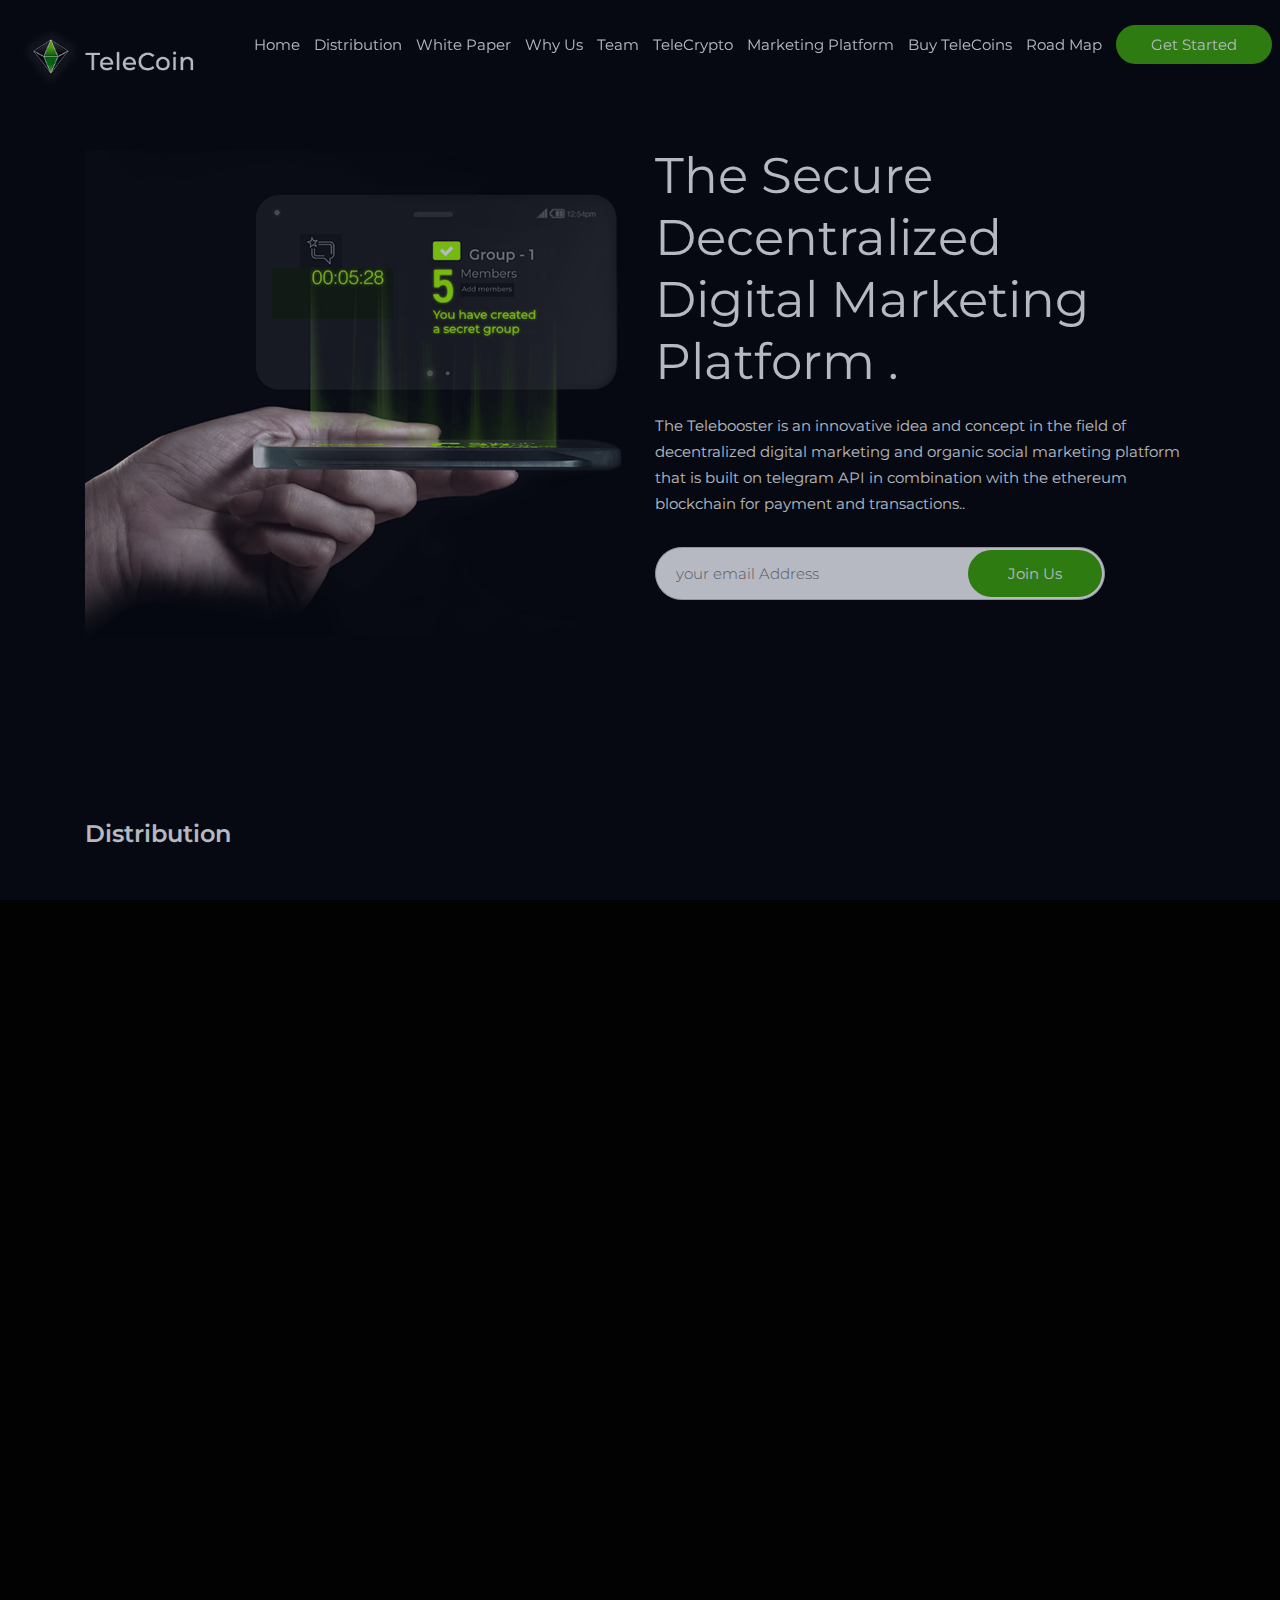
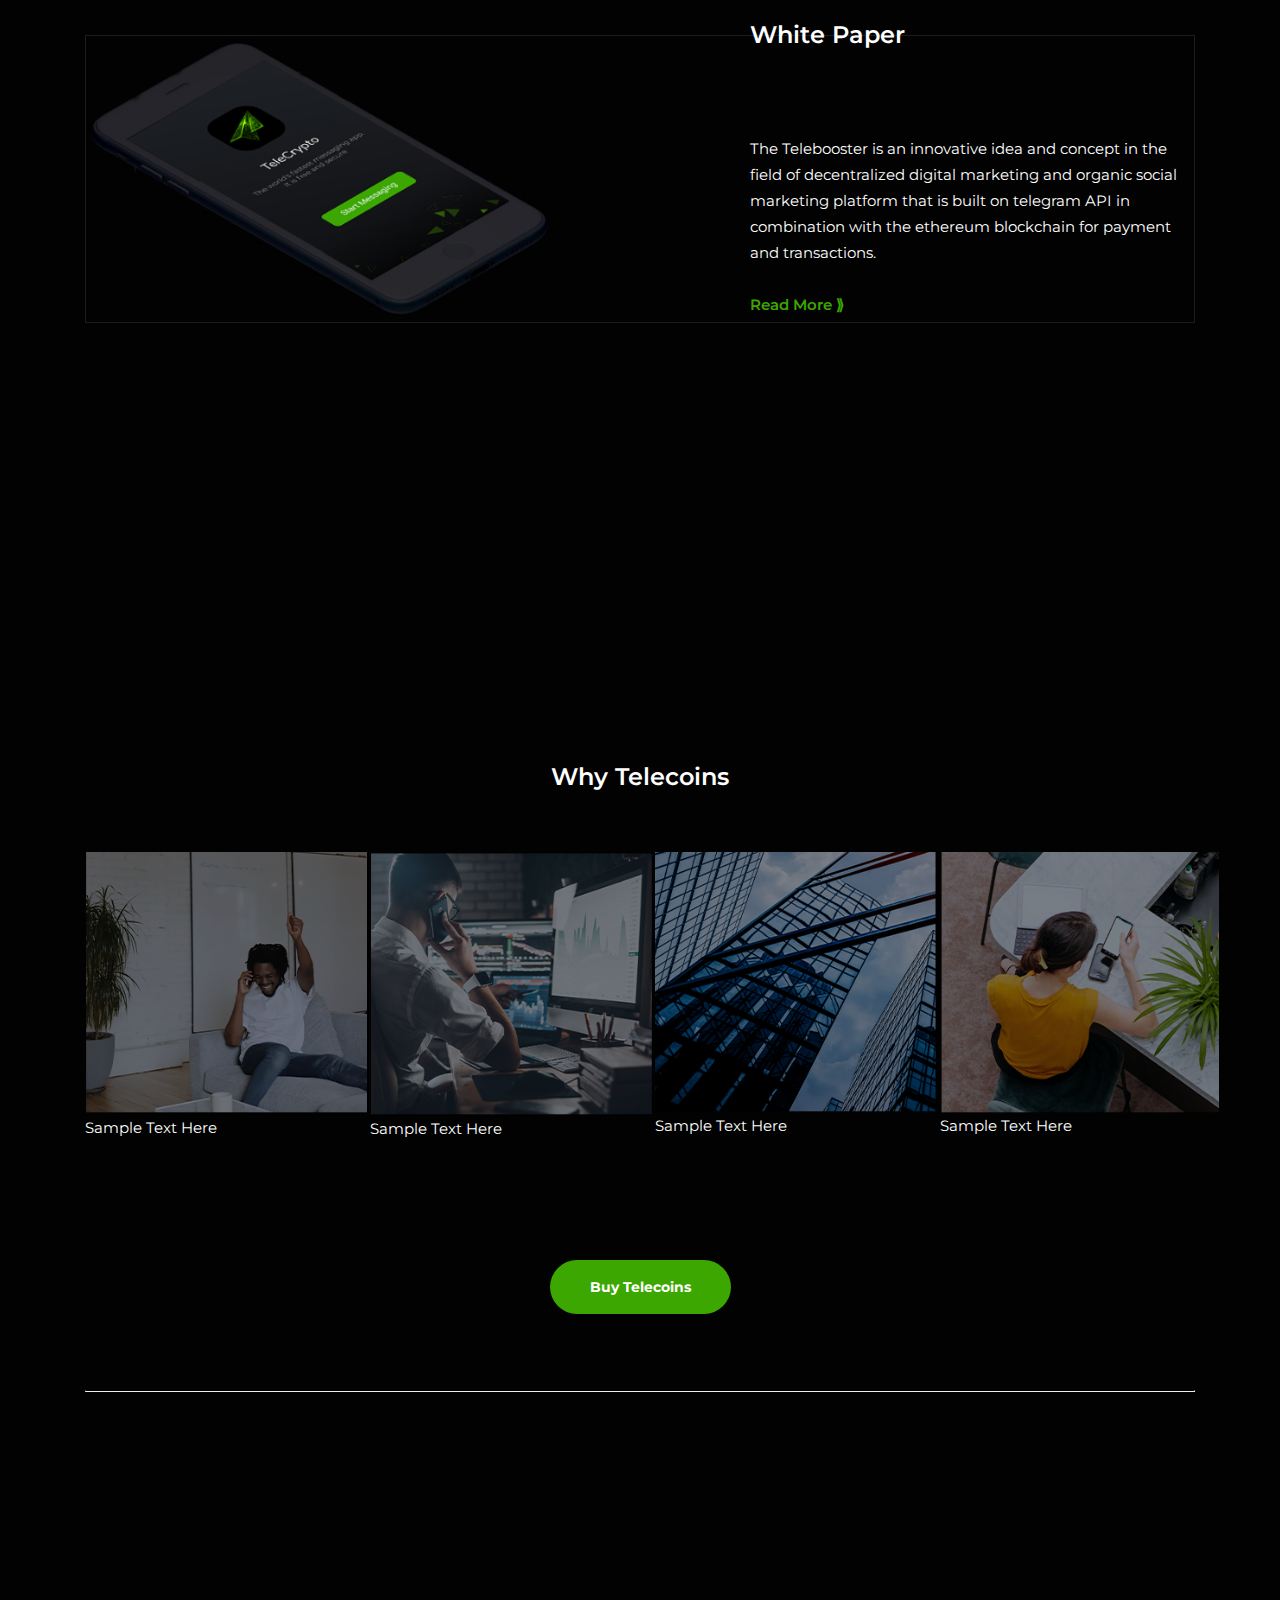
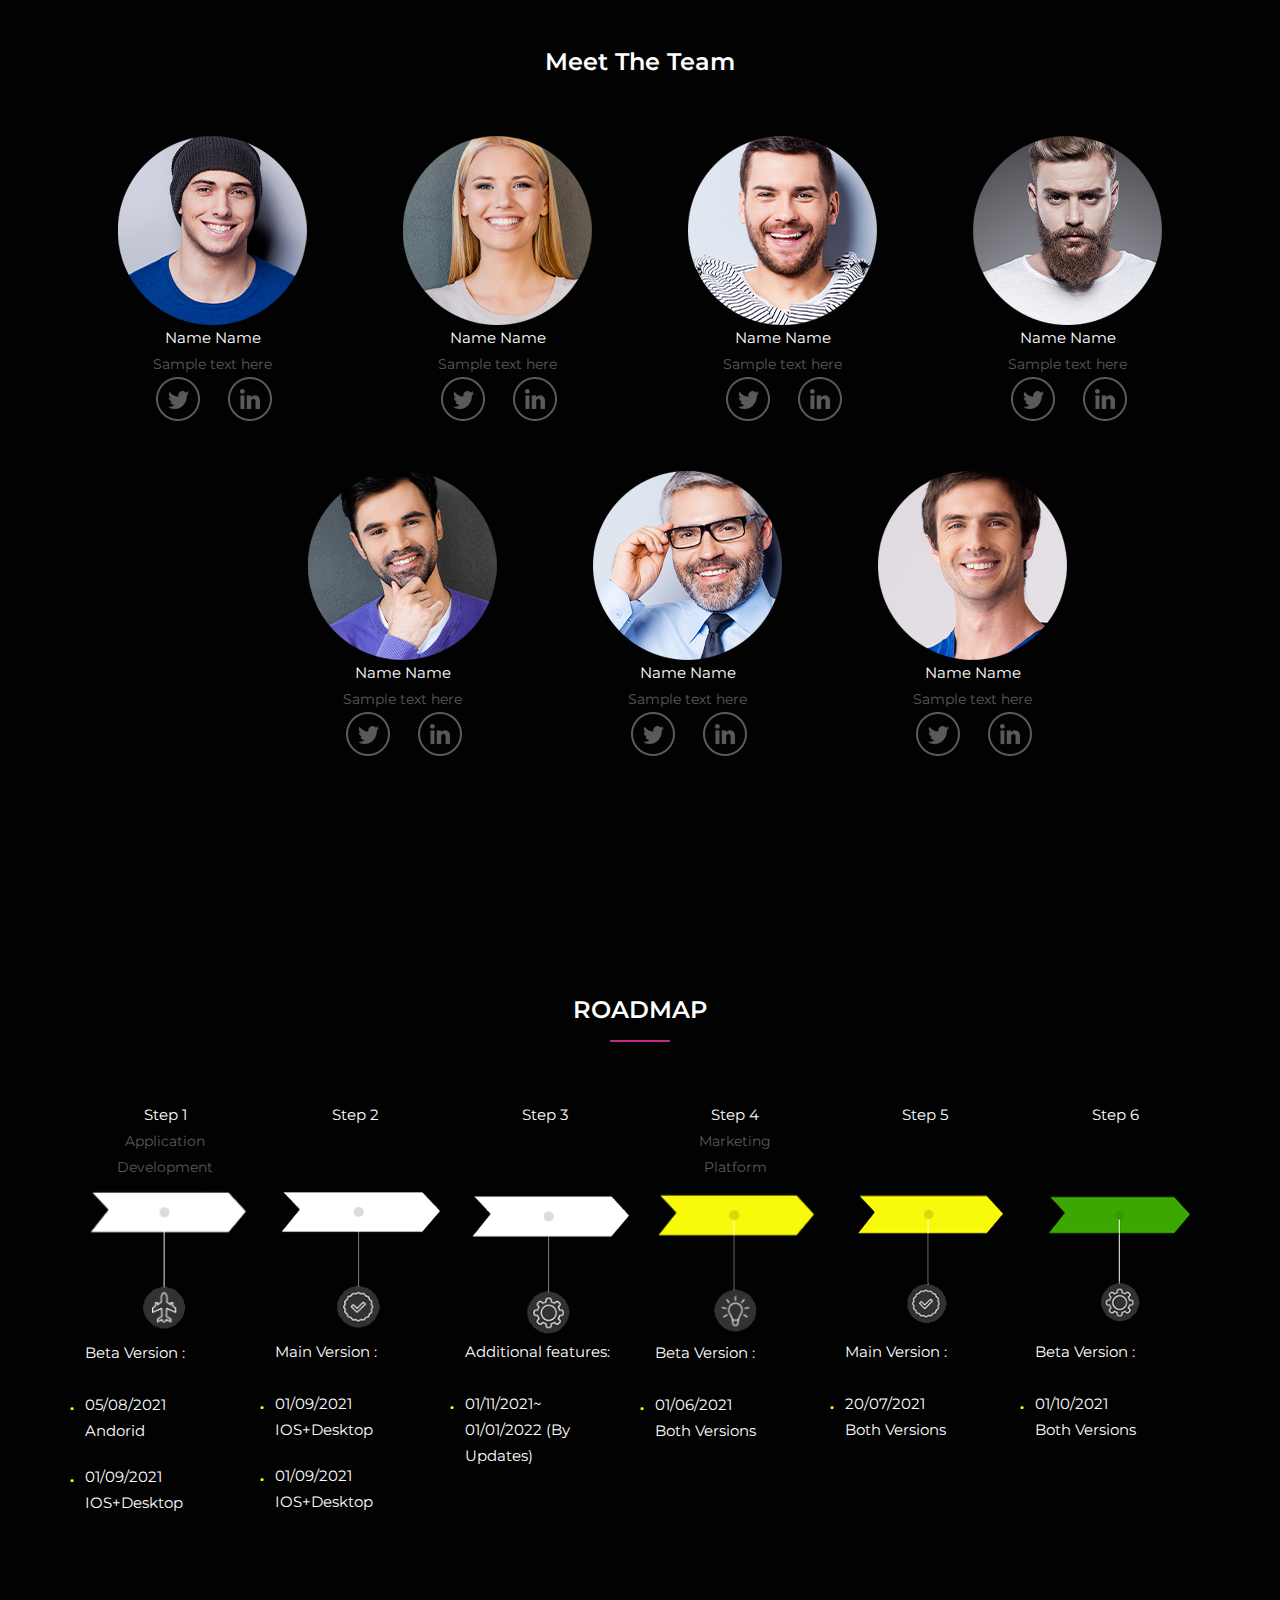
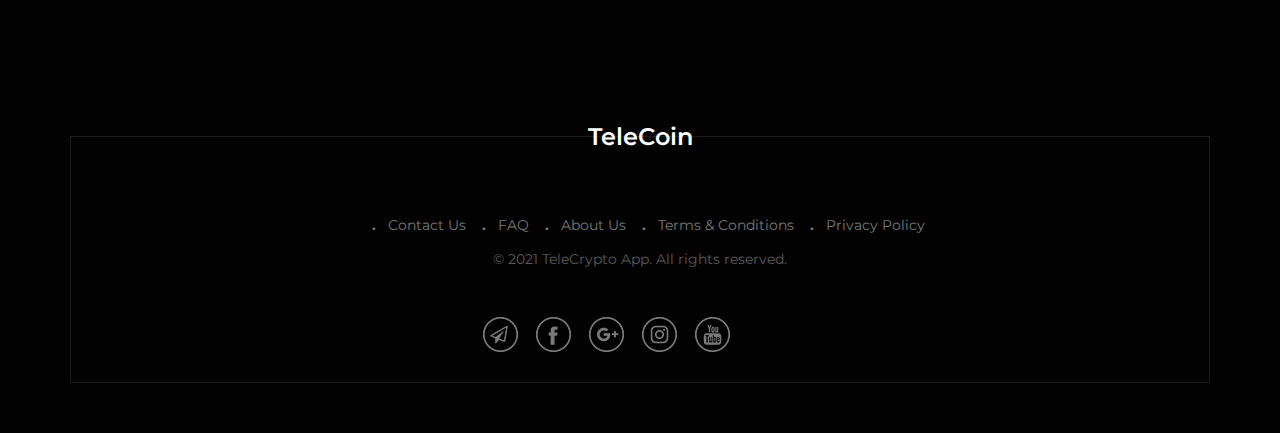
<file: index.html>
<!DOCTYPE html>
<html lang="en">
	<head>
		<!-- Meta -->
		<meta charset="utf-8">
		<meta http-equiv="X-UA-Compatible" content="IE=edge">
		<meta name="viewport" content="width=device-width, initial-scale=1, shrink-to-fit=no">
		<meta name="description" content="TeleCoin">
		<meta name="keywords" content="TeleCoin, landing">		
		<title>TeleCoin</title>				
		<link rel="icon" type="image/png" href="assets/img/logo.png">		
		<link rel="stylesheet" href="assets/bootstrap/css/bootstrap.min.css">			
		<link rel="stylesheet" href="assets/fonts/font-awesome.min.css">
		<link rel="stylesheet" href="assets/fonts/themify-icons.css">
		<link rel="stylesheet" href="assets/owlcarousel/css/owl.carousel.css">
		<link rel="stylesheet" href="assets/owlcarousel/css/owl.theme.css">
        <link rel="stylesheet" href="assets/css/slicknav.css">		
		<link rel="stylesheet" href="assets/css/magnific-popup.css">
		<link rel="stylesheet" href="assets/css/animate.css">		
		<link rel="stylesheet" href="assets/css/popup-two.css">			
		<link rel="stylesheet" href="assets/css/styleMain.css">			
		<link rel="stylesheet" href="assets/css/responsive.css">			
	</head>
    <body data-spy="scroll" data-offset="80">
		<div class="preloader">
			<div class="status">
				<div class="status-mes"></div>
			</div>
		</div>  
		<div id="navigation" class="fixed-top navbar-light bg-faded site-navigation">
		<div class="menucontainer">
				<div class="row">
					<div class="col-lg-2 col-md-3 col-sm-4">
						<div class="site-logo">
							<a class="navbar-logo" href="index.html"><img src="assets/img/logo1.png" alt=""></a>
						</div>
					</div>				
					<div class="col-lg-10 col-md-9 col-sm-8">
						<div class="header_right">
							<nav id="main-menu" class="ml-auto">
								<ul>
					              <li><a href="#home">Home</a></li>
								  <li><a href="#Distribution">Distribution</a></li>
								  <li><a href="#WhitePaper">White Paper</a></li>
								  <li><a href="#WhyUs">Why Us</a></li>
								  <li><a href="#Team">Team</a></li>
								  <li><a href="#TeleCrypto">TeleCrypto</a></li>
								  <li><a href="#MarketingP">Marketing Platform</a></li>								  
								  <li><a href="#Buyc">Buy TeleCoins</a></li>
								  <li><a href="#ROADMAP">Road Map</a></li>
								  <li><a href="#" class="getstarted">Get Started</a></li>
								</ul>
							</nav>
							<div id="mobile_menu"></div>
						</div>
					</div>
				</div>
			</div>
		</div> 	  		
		<!-- START HOME -->
		<section id="home" class="home_bg">
			<div class="container">
				<div class="row">
					<div class="col-lg-6 col-sm-12 col-xs-12 text-center">
						<div class="hero-text-img">
							<img src="assets/img/mobile11.png" class="img img-responsive" alt="" />
						</div>
					  </div>
				  <div class="col-lg-6 col-sm-12 col-xs-12">
					<div class="hero-text">
						<h2>The Secure 
							Decentralized <br/>
							Digital Marketing
							Platform
							.</h2>
						 <p>The Telebooster is an innovative idea and concept in the field of decentralized 
							digital marketing and organic social marketing platform that is built on
							 telegram API in combination with the ethereum blockchain for payment 
							 and transactions..</p>

							 <div class="custom-search">
								<input type="text" class="custom-search-input" placeholder="your email Address">
								<button class="custom-search-botton" type="submit">Join Us</button>  
							  </div>
					</div> 
				  </div>
							  
				</div>
			</div>
		</section>
		<!-- END  HOME -->	

		<!-- START Distribution -->
		<section id="Distribution" class="about_us section-padding">
			<div class="container">
				<h2 class="title_section">Distribution</h2>							
				<div class="row">
				  <div class="col-lg-6 col-sm-12 col-xs-12 wow fadeInUp" data-wow-duration="1s" data-wow-delay="0.2s" data-wow-offset="0">
					<div class="about-text">

						 <p>	The Telebooster is an innovative idea and concept in the field of
							  decentralized digital marketing and organic social marketing platform
							   that is built on telegram API in combination with the ethereum 
							   blockchain for payment and transactions.
							</p> 
							<p class="hrone"></p>
						 <p>	The Telebooster is an innovative idea and concept in the field of 
							 decentralized digital marketing and organic social marketing platform
							  that is built on telegram API in combination with the ethereum
							   blockchain for payment and transactions.
							.</p>
						<div class="about_btn">
							<a href="#" class="btn_one" >Buy Telecoins</a>
						</div>
					</div> 
				  </div>	
				  <div class="col-lg-6 col-sm-12 col-xs-12 text-center wow fadeInUp" data-wow-duration="1s" data-wow-delay="0.2s" data-wow-offset="0">
					<div class="about-img">
						<img src="assets/img/PIE.png" class="item-bounce img-fluid" alt="" />
					</div>
				  </div>		  
				</div>
			</div>
		</section>
		<!-- END  Distribution -->		

	<!-- START White Paper -->
	<section id="WhitePaper" class="platform_area section-padding">
		<div class="container">
			
			
		<div style="border:  1px solid #1c1c1c;">
			<div class="row">
			  <div class="col-lg-6">
						
				<img src="assets/img/mobile.png" class="responsive" alt="" />
		
			
			  </div>
			  <div class="col-lg-1"></div>
			  <div class="col-lg-5">
				<h2 class="title_section" style="margin-top: -15px;">White Paper</h2>
				<br/>
				<p style="text-align: left;">  
					The Telebooster is an innovative idea and concept in the field of decentralized
					 digital marketing and organic social marketing platform that is built
					  on telegram API in combination with the ethereum blockchain for
					   payment and transactions.
				</p>	
				<br/>
				<a href="#" class="ReadMore">Read More &#x027EB;</a>
			  </div>		  
			</div>
			</div>			
		
		</div>
	</section>
	<!-- END White Paper -->	
		<!-- START WhyUs -->
<section id="WhyUs" class="process_area section-padding" style="margin-top: 200px;">
		   <div class="container">
			<h2 class="title_section" style="text-align: center;">Why Telecoins</h2>					
				<div class="row">					
					<div class="col-lg-3">
						<img src="assets/img/why1.png" class=""/>
						<p style="text-align: left;"> Sample Text Here</p>
					</div>				
					<div class="col-lg-3">
						<img src="assets/img/why2.png" class=""/>
						<p style="text-align: left;"> Sample Text Here</p>
					</div>				
					<div class="col-lg-3">
						<img src="assets/img/why3.png" class=""/>
						<p style="text-align: left;"> Sample Text Here</p>
						</div>
							
					<div class="col-lg-3">
						<img src="assets/img/why4.png" class=""/>
						<p style="text-align: left;"> Sample Text Here</p>
					</div>
				</div>	
				<br/><br/><br/>
				<div style="text-align: center;">
				<div class="about_btn">
					<a href="#" class="btn_one" >Buy Telecoins</a>
				</div>
			</div><br/><br/>
				<hr/>			
				</div>
		
</section>
		<!-- END WhyUs -->		
			<!-- START WhyUs -->
<section id="Team" class="process_area section-padding">
				<div class="container">
				 <h2 class="title_section" style="text-align: center;">Meet The Team</h2>					
					 <div class="row">					
						 <div class="col-lg-3">
							 <img src="assets/img/team/1.png" class="imgcenter"/>
							 <p style="text-align: center;">Name Name</p>
							 <p style="text-align: center;color: #5a5a5a;font-size: 14px;">Sample text here</p>
							 <div  class="row">
							 <div class="col-md-3"></div>
							 <div class="col-md-3"> <img src="assets/img/team/t.png" class="imgcenter"/></div>
							 <div class="col-md-3"> <img src="assets/img/team/in.png"class="imgcenter"/></div>
							 <div class="col-md-3"></div>
							</div>
						 </div>				
						 <div class="col-lg-3">
							<img src="assets/img/team/2.png" class="imgcenter"/>
							<p style="text-align: center;">Name Name</p>
							<p style="text-align: center;color: #5a5a5a;font-size: 14px;">Sample text here</p>
							<div  class="row">
							<div class="col-md-3"></div>
							<div class="col-md-3"> <img src="assets/img/team/t.png" class="imgcenter"/></div>
							<div class="col-md-3"> <img src="assets/img/team/in.png"class="imgcenter"/></div>
							<div class="col-md-3"></div>
						   </div>
						 </div>				
						 <div class="col-lg-3">
							<img src="assets/img/team/3.png" class="imgcenter"/>
							<p style="text-align: center;">Name Name</p>
							<p style="text-align: center;color: #5a5a5a;font-size: 14px;">Sample text here</p>
							<div  class="row">
							<div class="col-md-3"></div>
							<div class="col-md-3"> <img src="assets/img/team/t.png" class="imgcenter"/></div>
							<div class="col-md-3"> <img src="assets/img/team/in.png"class="imgcenter"/></div>
							<div class="col-md-3"></div>
						   </div>
							 </div>								 
						 <div class="col-lg-3">
							<img src="assets/img/team/4.png" class="imgcenter"/>
							<p style="text-align: center;">Name Name</p>
							<p style="text-align: center;color: #5a5a5a;font-size: 14px;">Sample text here</p>
							<div  class="row">
							<div class="col-md-3"></div>
							<div class="col-md-3"> <img src="assets/img/team/t.png" class="imgcenter"/></div>
							<div class="col-md-3"> <img src="assets/img/team/in.png"class="imgcenter"/></div>
							<div class="col-md-3"></div>
						   </div>
						 </div>
					 </div>	
					 <div class="row" style="margin-top: 50px;">	
								<div class="col-lg-2"></div>		
						<div class="col-lg-3">
							<img src="assets/img/team/5.png" class="imgcenter"/>
							<p style="text-align: center;">Name Name</p>
							<p style="text-align: center;color: #5a5a5a;font-size: 14px;">Sample text here</p>
							<div  class="row">
							<div class="col-md-3"></div>
							<div class="col-md-3"> <img src="assets/img/team/t.png" class="imgcenter"/></div>
							<div class="col-md-3"> <img src="assets/img/team/in.png"class="imgcenter"/></div>
							<div class="col-md-3"></div>
						   </div>
						</div>				
						<div class="col-lg-3">
						   <img src="assets/img/team/6.png" class="imgcenter"/>
						   <p style="text-align: center;">Name Name</p>
						   <p style="text-align: center;color: #5a5a5a;font-size: 14px;">Sample text here</p>
						   <div  class="row">
						   <div class="col-md-3"></div>
						   <div class="col-md-3"> <img src="assets/img/team/t.png" class="imgcenter"/></div>
						   <div class="col-md-3"> <img src="assets/img/team/in.png"class="imgcenter"/></div>
						   <div class="col-md-3"></div>
						  </div>
						</div>				
						<div class="col-lg-3">
						   <img src="assets/img/team/7.png" class="imgcenter"/>
						   <p style="text-align: center;">Name Name</p>
						   <p style="text-align: center;color: #5a5a5a;font-size: 14px;">Sample text here</p>
						   <div  class="row">
						   <div class="col-md-3"></div>
						   <div class="col-md-3"> <img src="assets/img/team/t.png" class="imgcenter"/></div>
						   <div class="col-md-3"> <img src="assets/img/team/in.png"class="imgcenter"/></div>
						   <div class="col-md-3"></div>
						  </div>
							</div>								 
							
					</div>	
							
					 </div>
			 
 </section>
			 <!-- END WhyUs -->		
		<!-- START ROADMAP  -->
		<section id="ROADMAP" class="our_roadmap section-padding">
			<div class="container">
				<h2 class="title_spectial">Roadmap</h2>		
				<div class="row">
				<div class="col-lg-2">
					<p style="text-align: center;">Step 1</p>
					<p style="text-align: center;color: #5a5a5a;font-size: 14px;">Application <br/>Development</p>
					<img src="assets/img/rdmap1.png" class="imgcenter" style="height: 154px;margin-top: 6px;"/>
					<p style="text-align: left;">Beta Version :</p>
					<br/>
					<ul class="uldata">
                     <li>05/08/2021<br/>
                      Andorid</li>
                     <li>01/09/2021<br/>
	                  IOS+Desktop</li>
					</ul>
				</div>
				<div class="col-lg-2">
					<p style="text-align: center;">Step 2</p>
					<p style="text-align: center;color: #5a5a5a;font-size: 14px;visibility: hidden;">Application Development</p>
					<img src="assets/img/rdmap2.png" class="imgcenter"/>
					<p style="text-align: left;">Main Version :</p>
					<br/>
					<ul class="uldata">
						<li>01/09/2021<br/>
							IOS+Desktop</li>
                     <li>01/09/2021<br/>
	                  IOS+Desktop</li>
					</ul>
					
				</div>
				<div class="col-lg-2">
					<p style="text-align: center;">Step 3</p>
					<p style="text-align: center;color: #5a5a5a;font-size: 14px;visibility: hidden;">Application Development</p>
					<img src="assets/img/rdmap3.png" class="imgcenter"/>
					<p style="text-align: left;">Additional features:</p>
					<br/>
					<ul class="uldata">
                     <li>01/11/2021~<br/>
                      01/01/2022 (By Updates)</li>
                 
					</ul>
					
				</div>
				<div class="col-lg-2">
					<p style="text-align: center;">Step 4</p>
					<p style="text-align: center;color: #5a5a5a;font-size: 14px;">Marketing <br/>Platform</p>
					<img src="assets/img/rdmap4.png" class="imgcenter" style="height: 154px;margin-top: 6px;"/>
					<p style="text-align: left;">Beta Version :</p>
					<br/>
					<ul class="uldata">
                     <li>01/06/2021<br/>
                      Both Versions</li>
                  
					</ul>
					
				</div>
				<div class="col-lg-2">
					<p style="text-align: center;">Step 5</p>
					<p style="text-align: center;color: #5a5a5a;font-size: 14px;visibility: hidden;">Application Development</p>
					<img src="assets/img/rdmap5.png" class="imgcenter"/>
					<p style="text-align: left;">Main Version :</p>
					<br/>
					<ul class="uldata">
                     <li>20/07/2021<br/>
                      Both Versions</li>
                  
					</ul>
					
				</div>
				<div class="col-lg-2">
					<p style="text-align: center;">Step 6</p>
					<p style="text-align: center;color: #5a5a5a;font-size: 14px;visibility: hidden;">Application Development</p>
					<img src="assets/img/rdmap6.png" class="imgcenter"/>
					<p style="text-align: left;">Beta Version :</p>
					<br/>
					<ul class="uldata">
                     <li>01/10/2021<br/>
                      Both Versions</li>
                   
					</ul>
					
				</div>
				</div>
			</div>
		</section>
		<!-- END ROADMAP -->
		
		<!-- START FOOTER -->
		<div class="footer">
			<div class="container" style="border: 1px solid #1c1c1c;">		
		
				<h2 class="title_section" style="text-align: center;margin-top: -14px;">TeleCoin</h2>	
				<div class="wrapper">
				<ul class="footerul">
                    <li>Contact Us</li>
					<li>FAQ</li>
					<li>About Us</li>
					<li>Terms & Conditions</li>
					<li>Privacy Policy</li>
				
				</ul>
			</div>	
			<div style="margin-bottom: 45px;">
				<p style="text-align: center;color: #5a5a5a;font-size: 14px;">&copy;&nbsp;2021 TeleCrypto App. All rights reserved.</p>
			</div>
			<div class="row" style="margin-bottom: 30px;">	
				<div class="col-md-4"></div>
				<div class="col-md-4" style="text-align: center;">
				<div class="wrapper1">		
				<ul class="socialicons">
                    <li><img src="assets/img/social/f1.png"/></li>
					<li><img src="assets/img/social/f2.png"/></li>
					<li><img src="assets/img/social/f3.png"/> </li>
					<li><img src="assets/img/social/f4.png"/></li>
					<li><img src="assets/img/social/f5.png"/></li>				
				</ul>
				</div>
			</div>
				<div class="col-md-4"></div>
			</div>
			</div>
		</div>
		<!-- END FOOTER -->	
			<script src="assets/js/jquery-1.12.4.min.js"></script>
			<script src="assets/bootstrap/js/bootstrap.min.js"></script>	
			<script src="assets/js/modernizr-2.8.3.min.js"></script>																		
			<script src="assets/owlcarousel/js/owl.carousel.min.js"></script>
			<script src="assets/js/jquery.counterup.min.js"></script>	
			<script src="assets/js/countdown.js"></script>	
			<script src="assets/js/jquery.nav.js"></script>	
			<script src="assets/js/jquery.slicknav.js"></script>	
			<script src="assets/js/smooth-scroll.js"></script>			             
			<script src="assets/js/jquery.magnific-popup.min.js"></script>				
			<script src="assets/js/scrolltopcontrol.js"></script>	
			<script src="assets/js/wow.min.js"></script>			
			<script src="assets/js/jquery.leanModal.min.js"></script>		
			<script src="assets/js/login.js"></script>
			<script src="assets/js/scripts.js"></script>
    </body>

</html>
</file>
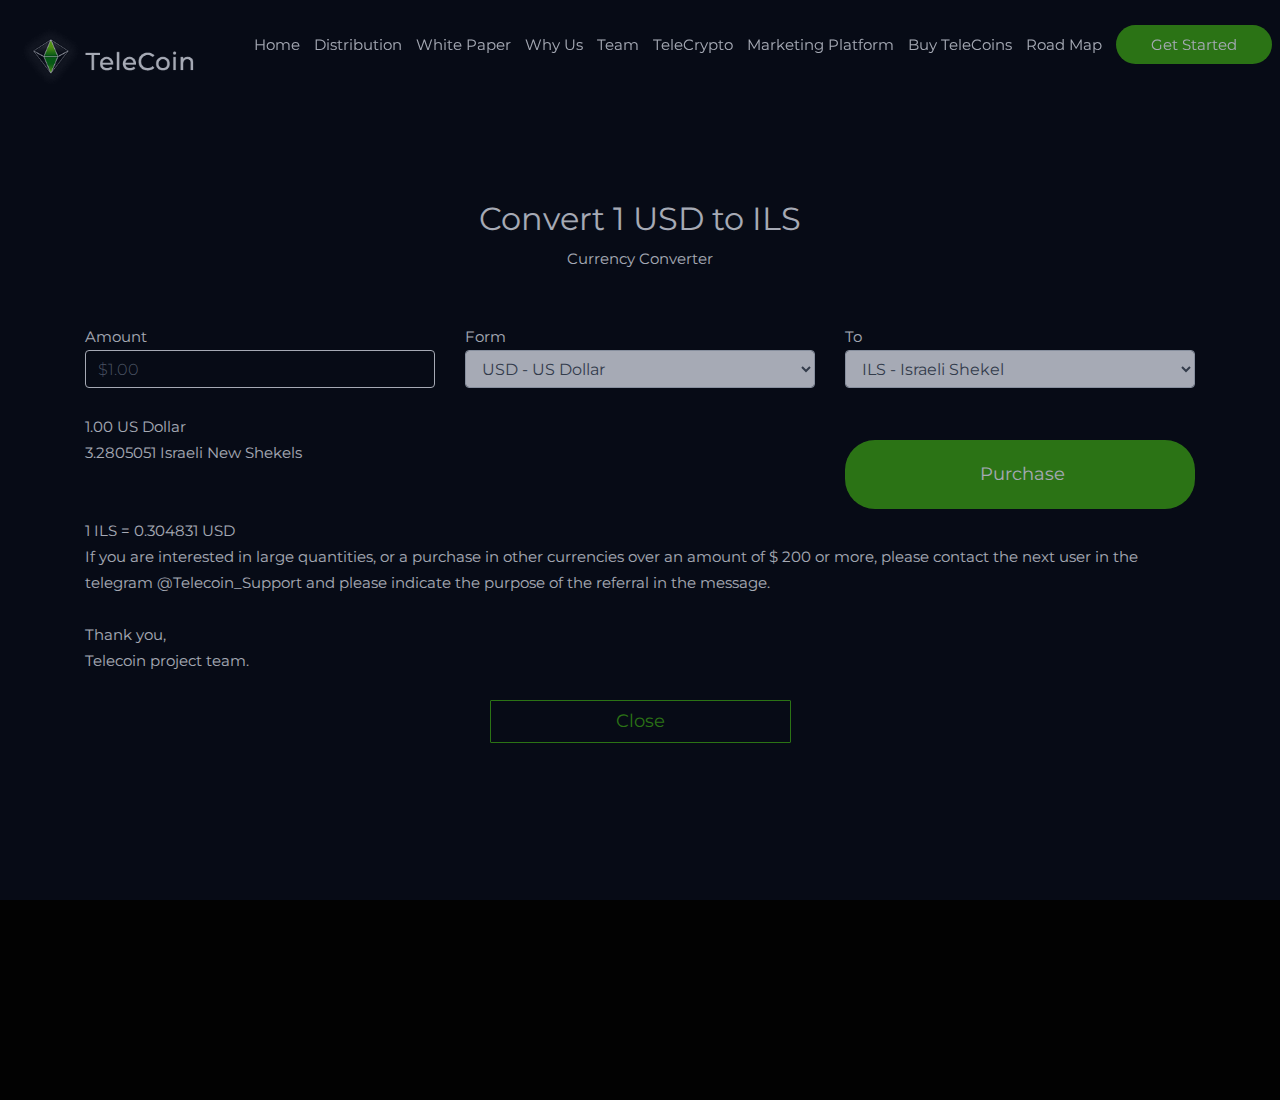
<file: BuyTelecoins.html>
<!DOCTYPE html>
<html lang="en">
	<head>
		<!-- Meta -->
		<meta charset="utf-8">
		<meta http-equiv="X-UA-Compatible" content="IE=edge">
		<meta name="viewport" content="width=device-width, initial-scale=1, shrink-to-fit=no">
		<meta name="description" content="TeleCoin">
		<meta name="keywords" content="TeleCoin, landing">		
		<title>TeleCoin</title>				
		<link rel="icon" type="image/png" href="assets/img/logo.png">		
		<link rel="stylesheet" href="assets/bootstrap/css/bootstrap.min.css">			
		<link rel="stylesheet" href="assets/fonts/font-awesome.min.css">
		<link rel="stylesheet" href="assets/fonts/themify-icons.css">
		<link rel="stylesheet" href="assets/owlcarousel/css/owl.carousel.css">
		<link rel="stylesheet" href="assets/owlcarousel/css/owl.theme.css">
        <link rel="stylesheet" href="assets/css/slicknav.css">		
		<link rel="stylesheet" href="assets/css/magnific-popup.css">
		<link rel="stylesheet" href="assets/css/animate.css">		
		<link rel="stylesheet" href="assets/css/popup-two.css">			
		<link rel="stylesheet" href="assets/css/styleMain.css">			
		<link rel="stylesheet" href="assets/css/responsive.css">	
	
	</head>
    <body data-spy="scroll" data-offset="80">
		<div class="preloader">
			<div class="status">
				<div class="status-mes"></div>
			</div>
		</div>  
		<div id="navigation" class="fixed-top navbar-light bg-faded site-navigation">
		<div class="menucontainer">
				<div class="row">
					<div class="col-lg-2 col-md-3 col-sm-4">
						<div class="site-logo">
							<a class="navbar-logo" href="index.html"><img src="assets/img/logo1.png" alt=""></a>
						</div>
					</div>				
					<div class="col-lg-10 col-md-9 col-sm-8">
						<div class="header_right">
							<nav id="main-menu" class="ml-auto">
								<ul>
					              <li><a href="#home">Home</a></li>
								  <li><a href="#Distribution">Distribution</a></li>
								  <li><a href="#WhitePaper">White Paper</a></li>
								  <li><a href="#WhyUs">Why Us</a></li>
								  <li><a href="#Team">Team</a></li>
								  <li><a href="#TeleCrypto">TeleCrypto</a></li>
								  <li><a href="#MarketingP">Marketing Platform</a></li>								  
								  <li><a href="#Buyc">Buy TeleCoins</a></li>
								  <li><a href="#ROADMAP">Road Map</a></li>
								  <li><a href="#" class="getstarted">Get Started</a></li>
								</ul>
							</nav>
							<div id="mobile_menu"></div>
						</div>
					</div>
				</div>
			</div>
		</div> 	  		
		<!-- START HOME -->
		<section   style="margin-top: 200px;">
			<div class="container">

				<div class="row">
			<div class="col-md-12">

<h2 class="text-center">Convert 1 USD to ILS</h2>
<p class="text-center">Currency Converter</p>
<br/><br/>
<div class="row" >
<div class="col-md-4">

	<p>Amount</p>
	<input type="text" class="textAmount form-control" placeholder="$1.00" />
<br/>

<p>1.00 US Dollar</p>
<p>3.2805051 Israeli New Shekels</p>
<br/><br/>
<p>1 ILS = 0.304831 USD</p>
</div>
<div class="col-md-4">

	<p>Form</p>
	<select class="form-control">
	  <option>USD - US Dollar</option>
	
	</select>
</div>
<div class="col-md-4">
	<p>To</p>
	<select class="form-control">
		<option> ILS - Israeli Shekel</option>
	</select>
	<br/><br/>

	<input type="button" class="btn btn-block btnpurchase" value="Purchase"/>
</div>
</div>
<p>
	If you are interested in large quantities, or a purchase in other currencies over an amount of $ 200 or more,
	 please contact the next user in the telegram @Telecoin_Support and please indicate the purpose 
	 of the referral in the message.
	 <br/><br/>
Thank you,
<br/>
Telecoin project team.

</p>
<br/>
<div class="text-center">
	<input type="button" value="Close" class="btn closebtn" />
</div>

			</div>
							  
				</div>
			</div>
		</section>
		<!-- END  HOME -->	

		
			<script src="assets/js/jquery-1.12.4.min.js"></script>
			<script src="assets/bootstrap/js/bootstrap.min.js"></script>	
			<script src="assets/js/modernizr-2.8.3.min.js"></script>																		
			<script src="assets/owlcarousel/js/owl.carousel.min.js"></script>
			<script src="assets/js/jquery.counterup.min.js"></script>	
			<script src="assets/js/countdown.js"></script>	
			<script src="assets/js/jquery.nav.js"></script>	
			<script src="assets/js/jquery.slicknav.js"></script>	
			<script src="assets/js/smooth-scroll.js"></script>			             
			<script src="assets/js/jquery.magnific-popup.min.js"></script>				
			<script src="assets/js/scrolltopcontrol.js"></script>	
			<script src="assets/js/wow.min.js"></script>			
			<script src="assets/js/jquery.leanModal.min.js"></script>		
			<script src="assets/js/login.js"></script>
			<script src="assets/js/scripts.js"></script>
		
    </body>

</html>
</file>
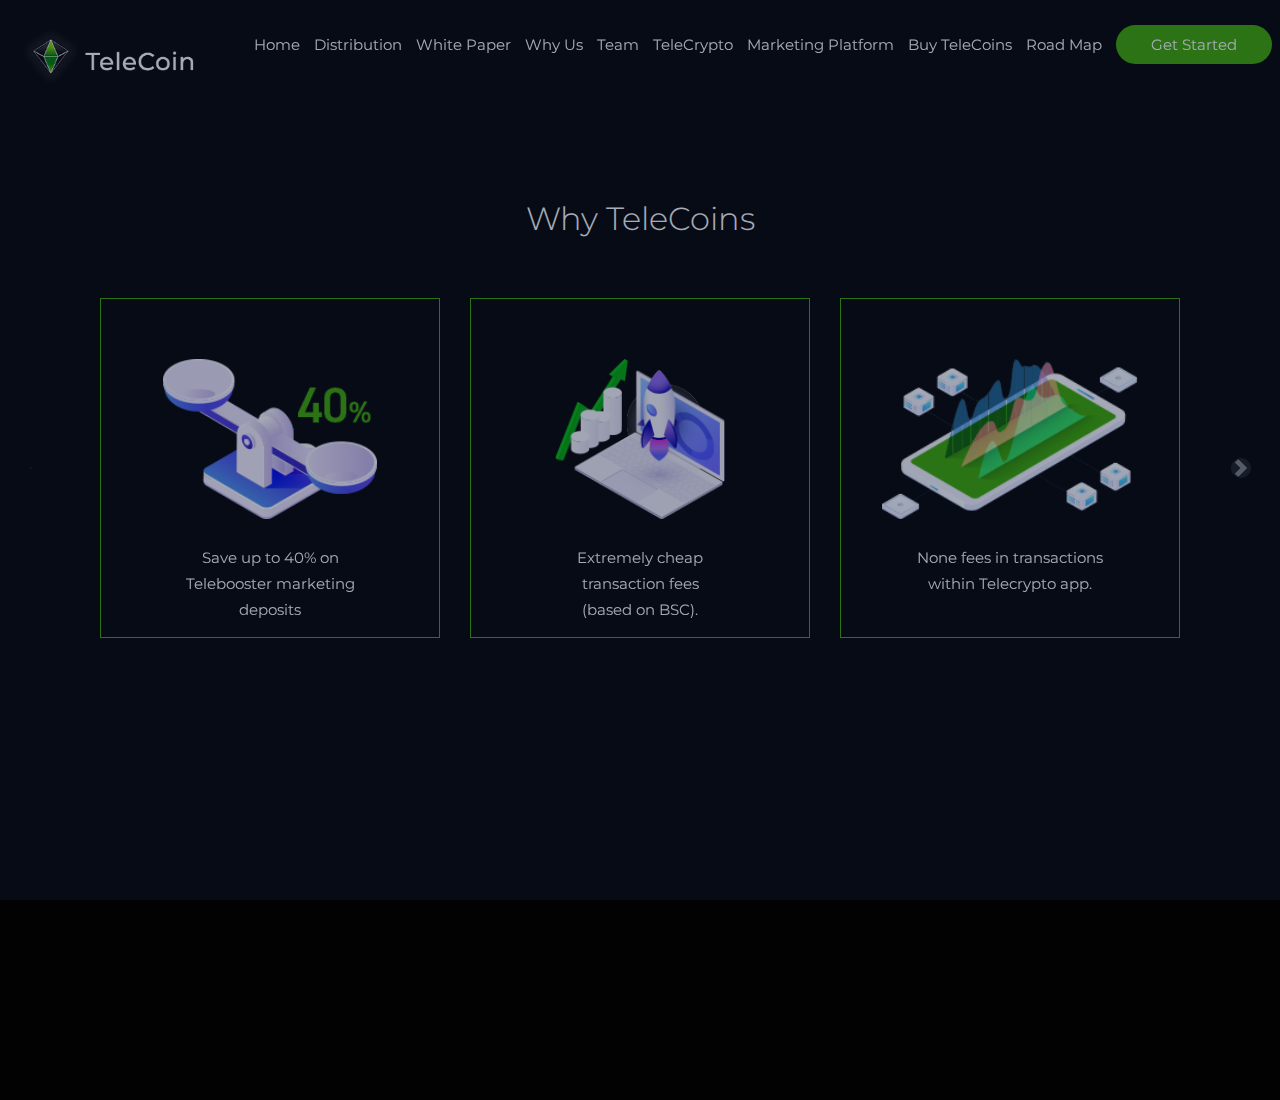
<file: Why.html>
<!DOCTYPE html>
<html lang="en">
	<head>
		<!-- Meta -->
		<meta charset="utf-8">
		<meta http-equiv="X-UA-Compatible" content="IE=edge">
		<meta name="viewport" content="width=device-width, initial-scale=1, shrink-to-fit=no">
		<meta name="description" content="TeleCoin">
		<meta name="keywords" content="TeleCoin, landing">		
		<title>TeleCoin</title>				
		<link rel="icon" type="image/png" href="assets/img/logo.png">		
		<link rel="stylesheet" href="assets/bootstrap/css/bootstrap.min.css">			
		<link rel="stylesheet" href="assets/fonts/font-awesome.min.css">
		<link rel="stylesheet" href="assets/fonts/themify-icons.css">
		<link rel="stylesheet" href="assets/owlcarousel/css/owl.carousel.css">
		<link rel="stylesheet" href="assets/owlcarousel/css/owl.theme.css">
        <link rel="stylesheet" href="assets/css/slicknav.css">		
		<link rel="stylesheet" href="assets/css/magnific-popup.css">
		<link rel="stylesheet" href="assets/css/animate.css">		
		<link rel="stylesheet" href="assets/css/popup-two.css">			
		<link rel="stylesheet" href="assets/css/styleMain.css">			
		<link rel="stylesheet" href="assets/css/responsive.css">
		
	
	</head>
    <body data-spy="scroll" data-offset="80">
		<div class="preloader">
			<div class="status">
				<div class="status-mes"></div>
			</div>
		</div>  
		<div id="navigation" class="fixed-top navbar-light bg-faded site-navigation">
		<div class="menucontainer">
				<div class="row">
					<div class="col-lg-2 col-md-3 col-sm-4">
						<div class="site-logo">
							<a class="navbar-logo" href="index.html"><img src="assets/img/logo1.png" alt=""></a>
						</div>
					</div>				
					<div class="col-lg-10 col-md-9 col-sm-8">
						<div class="header_right">
							<nav id="main-menu" class="ml-auto">
								<ul>
					              <li><a href="#home">Home</a></li>
								  <li><a href="#Distribution">Distribution</a></li>
								  <li><a href="#WhitePaper">White Paper</a></li>
								  <li><a href="#WhyUs">Why Us</a></li>
								  <li><a href="#Team">Team</a></li>
								  <li><a href="#TeleCrypto">TeleCrypto</a></li>
								  <li><a href="#MarketingP">Marketing Platform</a></li>								  
								  <li><a href="#Buyc">Buy TeleCoins</a></li>
								  <li><a href="#ROADMAP">Road Map</a></li>
								  <li><a href="#" class="getstarted">Get Started</a></li>
								</ul>
							</nav>
							<div id="mobile_menu"></div>
						</div>
					</div>
				</div>
			</div>
		</div> 	  		
		<!-- START HOME -->
		<section   style="margin-top: 200px;">
			<div class="container">

				<div class="text-center my-3">
					<h2 class="font-weight-light">Why TeleCoins</h2>
					<br/>	<br/>
					<div class="row mx-auto my-auto">
						<div id="recipeCarousel" class="carousel slide w-100" data-ride="carousel">
							<div class="carousel-inner w-100" role="listbox">

								
								<div class="carousel-item active">
									<div class="col-md-4">
								
                                          
										<div style="border: 1px solid #3ca701;height: 340px;">
											<div class="paddingdiv">	
                              <img src="assets/img/1.png" class="imgcenter" height="160" />

							  <br/>

											<p class="text-center">Save up to 40% on <br/>
												Telebooster marketing <br/>
												deposits</p>

										</div>
									</div>
									</div>
								</div>
								<div class="carousel-item">
									<div class="col-md-4">
										<div style="border: 1px solid #3ca701;height: 340px;">
											<div class="paddingdiv">	
                              <img src="assets/img/2.png" class="imgcenter"  height="160" />

							  <br/>

											<p class="text-center">Extremely cheap <br/>
												transaction fees <br/>
												(based on BSC).</p>

										</div>
									</div>
									</div>
								</div>
								<div class="carousel-item">
									<div class="col-md-4">
										<div style="border: 1px solid #3ca701;height: 340px;">
											<div class="paddingdiv">	
                              <img src="assets/img/3.png" class="imgcenter"  height="160" />

							  <br/>

											<p class="text-center">None fees in transactions<br/> within Telecrypto app.</p>

										</div>
									</div>
									</div>
								</div>
								<div class="carousel-item">
									<div class="col-md-4">
										<div style="border: 1px solid #3ca701;height: 340px;">
											<div class="paddingdiv">	
                              <img src="assets/img/1.png" class="imgcenter"  height="160" />

							  <br/>

											<p class="text-center">Save up to 40% on 
												Telebooster marketing 
												deposits</p>

										</div>
									</div>
									</div>
								</div>
							
							
							</div>
						
					
						<a class="carousel-control-prev w-auto" href="#recipeCarousel" role="button" data-slide="prev" style="margin-right: 20px;">
							<span class="carousel-control-prev-icon1 bg-dark border border-dark rounded-circle" aria-hidden="true"></span>
							<span class="sr-only">Previous</span>
						</a>
						<a class="carousel-control-next w-auto" href="#recipeCarousel" role="button" data-slide="next">
							<span class="carousel-control-next-icon bg-dark border border-dark rounded-circle" aria-hidden="true"></span>
							<span class="sr-only">Next</span>
						</a>
					</div>
					</div>
				
				</div>
			</div>
		</section>
		<!-- END  HOME -->	

		
			<script src="assets/js/jquery-1.12.4.min.js"></script>
			<script src="assets/bootstrap/js/bootstrap.min.js"></script>	
			<script src="assets/js/modernizr-2.8.3.min.js"></script>																		
			<script src="assets/owlcarousel/js/owl.carousel.min.js"></script>
			<script src="assets/js/jquery.counterup.min.js"></script>	
			<script src="assets/js/countdown.js"></script>	
			<script src="assets/js/jquery.nav.js"></script>	
			<script src="assets/js/jquery.slicknav.js"></script>				             
			<script src="assets/js/jquery.magnific-popup.min.js"></script>				
			<script src="assets/js/scrolltopcontrol.js"></script>	
			<script src="assets/js/wow.min.js"></script>			
			<script src="assets/js/jquery.leanModal.min.js"></script>		
			<script src="assets/js/login.js"></script>
			<script src="assets/js/scripts.js"></script>
			<script>
				$('#recipeCarousel').carousel({
  interval: 4000
})

$('.carousel .carousel-item').each(function(){
    var minPerSlide = 3;
    var next = $(this).next();
    if (!next.length) {
    next = $(this).siblings(':first');
    }
    next.children(':first-child').clone().appendTo($(this));
    
    for (var i=0;i<minPerSlide;i++) {
        next=next.next();
        if (!next.length) {
        	next = $(this).siblings(':first');
      	}
        
        next.children(':first-child').clone().appendTo($(this));
      }
});

			</script>
		
    </body>

</html>
</file>
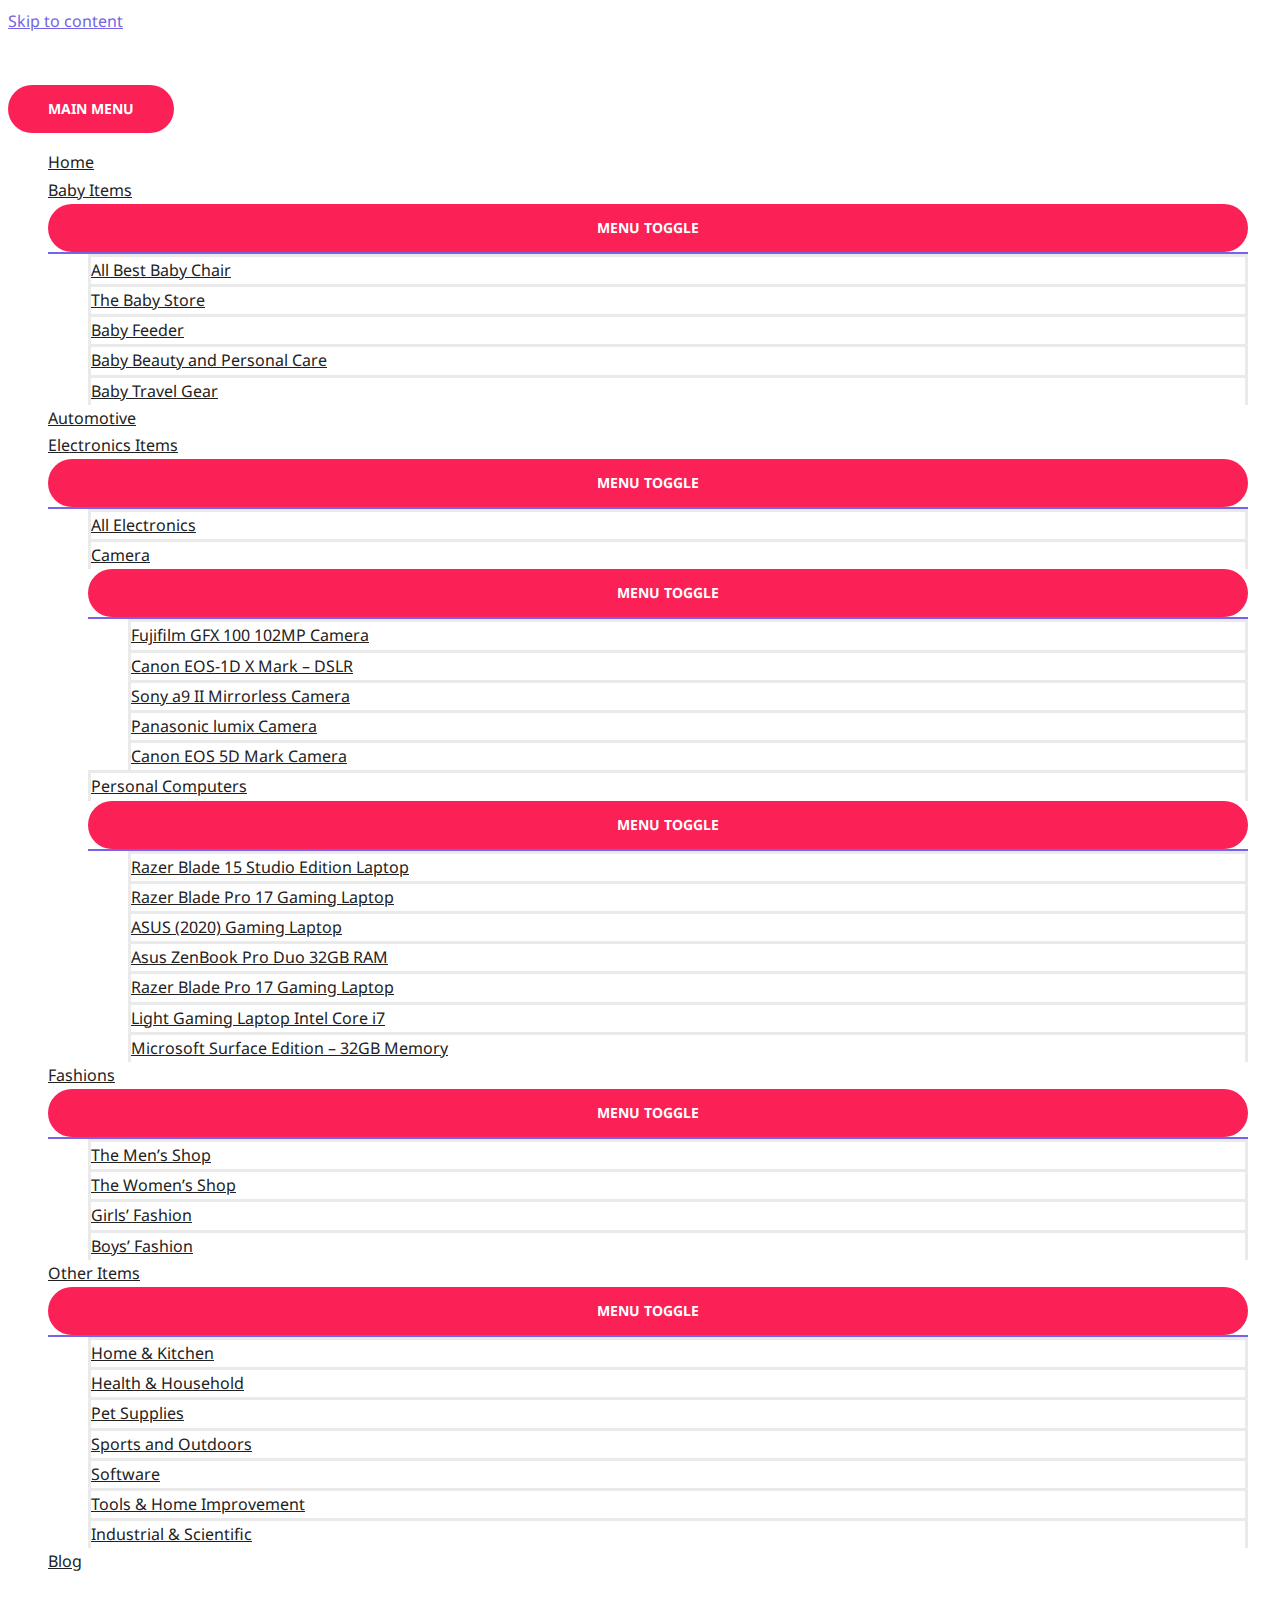
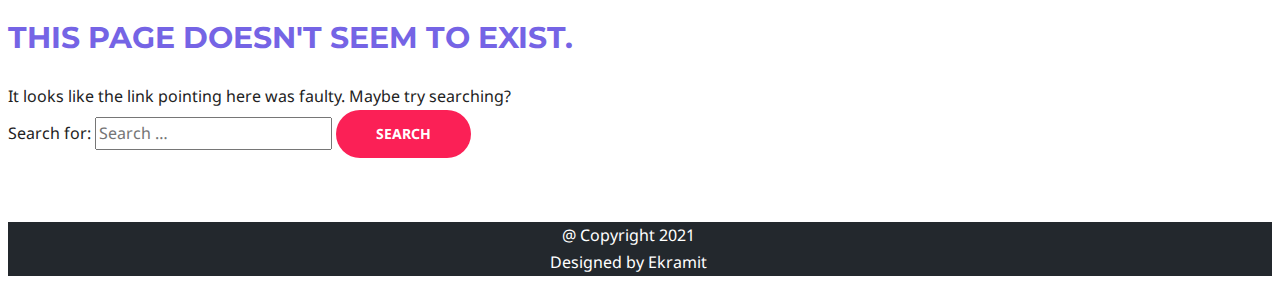
<file: assets/owlcarousel/css/grabbing.html>
<!DOCTYPE html>
<html lang="en-US">
<head>
<meta charset="UTF-8">
<meta name="viewport" content="width=device-width, initial-scale=1">
<link rel="profile" href="https://gmpg.org/xfn/11">

<meta name='robots' content='noindex, follow' />

	<!-- This site is optimized with the Yoast SEO plugin v15.9.2 - https://yoast.com/wordpress/plugins/seo/ -->
	<title>Page not found - Best Amazon Baby Chair</title>
	<meta property="og:locale" content="en_US" />
	<meta property="og:title" content="Page not found - Best Amazon Baby Chair" />
	<meta property="og:site_name" content="Best Amazon Baby Chair" />
	<script type="application/ld+json" class="yoast-schema-graph">{"@context":"https://schema.org","@graph":[{"@type":"Organization","@id":"https://ekramit.net/#organization","name":"themeocean","url":"https://ekramit.net/","sameAs":["https://www.facebook.com/tmbootstraptemplates/"],"logo":{"@type":"ImageObject","@id":"https://ekramit.net/#logo","inLanguage":"en-US","url":"","caption":"themeocean"},"image":{"@id":"https://ekramit.net/#logo"}},{"@type":"WebSite","@id":"https://ekramit.net/#website","url":"https://ekramit.net/","name":"Best Amazon Baby Chair","description":"","publisher":{"@id":"https://ekramit.net/#organization"},"potentialAction":[{"@type":"SearchAction","target":"https://ekramit.net/?s={search_term_string}","query-input":"required name=search_term_string"}],"inLanguage":"en-US"}]}</script>
	<!-- / Yoast SEO plugin. -->


<link rel='dns-prefetch' href='//fonts.googleapis.com' />
<link rel='dns-prefetch' href='//s.w.org' />
<link rel='dns-prefetch' href='//c0.wp.com' />
<link rel="alternate" type="application/rss+xml" title="Best Amazon Baby Chair &raquo; Feed" href="https://ekramit.net/feed/" />
<link rel="alternate" type="application/rss+xml" title="Best Amazon Baby Chair &raquo; Comments Feed" href="https://ekramit.net/comments/feed/" />
<link rel='stylesheet' id='astra-theme-css-css'  href='https://ekramit.net/wp-content/themes/astra/assets/css/minified/style.min.css?ver=3.1.2' media='all' />
<style id='astra-theme-css-inline-css'>
html{font-size:100%;}a,.page-title{color:#7564e5;}a:hover,a:focus{color:#fb2056;}body,button,input,select,textarea,.ast-button,.ast-custom-button{font-family:'Noto Sans',sans-serif;font-weight:400;font-size:16px;font-size:1rem;line-height:1.7;}blockquote{color:#000000;}h1,.entry-content h1,h2,.entry-content h2,h3,.entry-content h3,h4,.entry-content h4,h5,.entry-content h5,h6,.entry-content h6,.site-title,.site-title a{font-family:'Montserrat',sans-serif;font-weight:700;}.site-title{font-size:22px;font-size:1.375rem;}header .custom-logo-link img{max-width:275px;}.astra-logo-svg{width:275px;}.ast-archive-description .ast-archive-title{font-size:40px;font-size:2.5rem;}.site-header .site-description{font-size:15px;font-size:0.9375rem;}.entry-title{font-size:30px;font-size:1.875rem;}h1,.entry-content h1{font-size:64px;font-size:4rem;font-family:'Montserrat',sans-serif;text-transform:uppercase;}h2,.entry-content h2{font-size:40px;font-size:2.5rem;font-family:'Montserrat',sans-serif;line-height:1.4;text-transform:uppercase;}h3,.entry-content h3{font-size:24px;font-size:1.5rem;font-family:'Montserrat',sans-serif;}h4,.entry-content h4{font-size:20px;font-size:1.25rem;}h5,.entry-content h5{font-size:18px;font-size:1.125rem;}h6,.entry-content h6{font-size:15px;font-size:0.9375rem;}.ast-single-post .entry-title,.page-title{font-size:30px;font-size:1.875rem;}::selection{background-color:#7564e5;color:#ffffff;}body,h1,.entry-title a,.entry-content h1,h2,.entry-content h2,h3,.entry-content h3,h4,.entry-content h4,h5,.entry-content h5,h6,.entry-content h6{color:#222222;}.tagcloud a:hover,.tagcloud a:focus,.tagcloud a.current-item{color:#ffffff;border-color:#7564e5;background-color:#7564e5;}input:focus,input[type="text"]:focus,input[type="email"]:focus,input[type="url"]:focus,input[type="password"]:focus,input[type="reset"]:focus,input[type="search"]:focus,textarea:focus{border-color:#7564e5;}input[type="radio"]:checked,input[type=reset],input[type="checkbox"]:checked,input[type="checkbox"]:hover:checked,input[type="checkbox"]:focus:checked,input[type=range]::-webkit-slider-thumb{border-color:#7564e5;background-color:#7564e5;box-shadow:none;}.site-footer a:hover + .post-count,.site-footer a:focus + .post-count{background:#7564e5;border-color:#7564e5;}.single .nav-links .nav-previous,.single .nav-links .nav-next{color:#7564e5;}.entry-meta,.entry-meta *{line-height:1.45;color:#7564e5;}.entry-meta a:hover,.entry-meta a:hover *,.entry-meta a:focus,.entry-meta a:focus *,.page-links > .page-link,.page-links .page-link:hover,.post-navigation a:hover{color:#fb2056;}.widget-title{font-size:22px;font-size:1.375rem;color:#222222;}#cat option,.secondary .calendar_wrap thead a,.secondary .calendar_wrap thead a:visited{color:#7564e5;}.secondary .calendar_wrap #today,.ast-progress-val span{background:#7564e5;}.secondary a:hover + .post-count,.secondary a:focus + .post-count{background:#7564e5;border-color:#7564e5;}.calendar_wrap #today > a{color:#ffffff;}.page-links .page-link,.single .post-navigation a{color:#7564e5;}.main-header-menu .menu-link,.ast-header-custom-item a{color:#222222;}.main-header-menu .menu-item:hover > .menu-link,.main-header-menu .menu-item:hover > .ast-menu-toggle,.main-header-menu .ast-masthead-custom-menu-items a:hover,.main-header-menu .menu-item.focus > .menu-link,.main-header-menu .menu-item.focus > .ast-menu-toggle,.main-header-menu .current-menu-item > .menu-link,.main-header-menu .current-menu-ancestor > .menu-link,.main-header-menu .current-menu-item > .ast-menu-toggle,.main-header-menu .current-menu-ancestor > .ast-menu-toggle{color:#7564e5;}.ast-header-break-point .ast-mobile-menu-buttons-minimal.menu-toggle{background:transparent;color:#fb2056;}.ast-header-break-point .ast-mobile-menu-buttons-outline.menu-toggle{background:transparent;border:1px solid #fb2056;color:#fb2056;}.ast-header-break-point .ast-mobile-menu-buttons-fill.menu-toggle{background:#fb2056;color:#ffffff;}.ast-small-footer{color:#ffffff;}.ast-small-footer > .ast-footer-overlay{background-color:#23282d;;}.ast-small-footer a{color:#fb2056;}.ast-small-footer a:hover{color:#fb2056;}.footer-adv .footer-adv-overlay{border-top-style:solid;border-top-color:#7a7a7a;}.wp-block-buttons.aligncenter{justify-content:center;}@media (max-width:782px){.entry-content .wp-block-columns .wp-block-column{margin-left:0px;}}@media (max-width:921px){.ast-separate-container .ast-article-post,.ast-separate-container .ast-article-single{padding:1.5em 2.14em;}.ast-separate-container #primary,.ast-separate-container #secondary{padding:1.5em 0;}#primary,#secondary{padding:1.5em 0;margin:0;}.ast-left-sidebar #content > .ast-container{display:flex;flex-direction:column-reverse;width:100%;}.ast-author-box img.avatar{margin:20px 0 0 0;}}@media (max-width:921px){.ast-right-sidebar #primary{padding-right:0;}}@media (min-width:922px){.ast-separate-container.ast-right-sidebar #primary,.ast-separate-container.ast-left-sidebar #primary{border:0;}.search-no-results.ast-separate-container #primary{margin-bottom:4em;}}.ast-404-layout-1 .ast-404-text{font-size:200px;font-size:12.5rem;}@media (min-width:922px){.error404.ast-separate-container #primary{margin-bottom:4em;}}@media (max-width:920px){.ast-404-layout-1 .ast-404-text{font-size:100px;font-size:6.25rem;}}@media (min-width:922px){.ast-right-sidebar #primary{border-right:1px solid #eee;}.ast-left-sidebar #primary{border-left:1px solid #eee;}}.elementor-button-wrapper .elementor-button{border-style:solid;border-top-width:0;border-right-width:0;border-left-width:0;border-bottom-width:0;}body .elementor-button.elementor-size-sm,body .elementor-button.elementor-size-xs,body .elementor-button.elementor-size-md,body .elementor-button.elementor-size-lg,body .elementor-button.elementor-size-xl,body .elementor-button{border-radius:30px;padding-top:17px;padding-right:40px;padding-bottom:17px;padding-left:40px;}.elementor-button-wrapper .elementor-button{border-color:#fb2056;background-color:#fb2056;}.elementor-button-wrapper .elementor-button:hover,.elementor-button-wrapper .elementor-button:focus{color:#ffffff;background-color:#fb2056;border-color:#fb2056;}.wp-block-button .wp-block-button__link,.elementor-button-wrapper .elementor-button,.elementor-button-wrapper .elementor-button:visited{color:#ffffff;}.elementor-button-wrapper .elementor-button{font-family:inherit;font-weight:700;line-height:1;text-transform:uppercase;}body .elementor-button.elementor-size-sm,body .elementor-button.elementor-size-xs,body .elementor-button.elementor-size-md,body .elementor-button.elementor-size-lg,body .elementor-button.elementor-size-xl,body .elementor-button{font-size:14px;font-size:0.875rem;}.wp-block-button .wp-block-button__link{border-style:solid;border-top-width:0;border-right-width:0;border-left-width:0;border-bottom-width:0;border-color:#fb2056;background-color:#fb2056;color:#ffffff;font-family:inherit;font-weight:700;line-height:1;text-transform:uppercase;font-size:14px;font-size:0.875rem;border-radius:30px;padding-top:17px;padding-right:40px;padding-bottom:17px;padding-left:40px;}.wp-block-button .wp-block-button__link:hover,.wp-block-button .wp-block-button__link:focus{color:#ffffff;background-color:#fb2056;border-color:#fb2056;}.elementor-widget-heading h2.elementor-heading-title{line-height:1.4;}.menu-toggle,button,.ast-button,.ast-custom-button,.button,input#submit,input[type="button"],input[type="submit"],input[type="reset"]{border-style:solid;border-top-width:0;border-right-width:0;border-left-width:0;border-bottom-width:0;color:#ffffff;border-color:#fb2056;background-color:#fb2056;border-radius:30px;padding-top:17px;padding-right:40px;padding-bottom:17px;padding-left:40px;font-family:inherit;font-weight:700;font-size:14px;font-size:0.875rem;line-height:1;text-transform:uppercase;}button:focus,.menu-toggle:hover,button:hover,.ast-button:hover,.ast-custom-button:hover .button:hover,.ast-custom-button:hover ,input[type=reset]:hover,input[type=reset]:focus,input#submit:hover,input#submit:focus,input[type="button"]:hover,input[type="button"]:focus,input[type="submit"]:hover,input[type="submit"]:focus{color:#ffffff;background-color:#fb2056;border-color:#fb2056;}@media (min-width:921px){.ast-container{max-width:100%;}}@media (min-width:544px){.ast-container{max-width:100%;}}@media (max-width:544px){.ast-separate-container .ast-article-post,.ast-separate-container .ast-article-single{padding:1.5em 1em;}.ast-separate-container #content .ast-container{padding-left:0.54em;padding-right:0.54em;}.ast-separate-container .ast-archive-description{padding:1.5em 1em;}.ast-search-menu-icon.ast-dropdown-active .search-field{width:170px;}}@media (max-width:921px){.ast-mobile-header-stack .main-header-bar .ast-search-menu-icon{display:inline-block;}.ast-header-break-point.ast-header-custom-item-outside .ast-mobile-header-stack .main-header-bar .ast-search-icon{margin:0;}}@media (max-width:921px){.ast-archive-description .ast-archive-title{font-size:40px;}.entry-title{font-size:30px;}h1,.entry-content h1{font-size:44px;}h2,.entry-content h2{font-size:32px;}h3,.entry-content h3{font-size:20px;}.ast-single-post .entry-title,.page-title{font-size:30px;}}@media (max-width:544px){.widget-title{font-size:21px;font-size:1.4rem;}body,button,input,select,textarea,.ast-button,.ast-custom-button{font-size:15px;font-size:0.9375rem;}#secondary,#secondary button,#secondary input,#secondary select,#secondary textarea{font-size:15px;font-size:0.9375rem;}.site-title{font-size:20px;font-size:1.25rem;}.ast-archive-description .ast-archive-title{font-size:40px;}.site-header .site-description{font-size:14px;font-size:0.875rem;}.entry-title{font-size:30px;}h1,.entry-content h1{font-size:30px;}h2,.entry-content h2{font-size:24px;}h3,.entry-content h3{font-size:20px;}h4,.entry-content h4{font-size:19px;font-size:1.1875rem;}h5,.entry-content h5{font-size:16px;font-size:1rem;}h6,.entry-content h6{font-size:15px;font-size:0.9375rem;}.ast-single-post .entry-title,.page-title{font-size:30px;}.ast-header-break-point .site-branding img,.ast-header-break-point .custom-logo-link img{max-width:100px;}.astra-logo-svg{width:100px;}.ast-header-break-point .site-logo-img .custom-mobile-logo-link img{max-width:100px;}}@media (max-width:921px){html{font-size:91.2%;}}@media (max-width:544px){html{font-size:100%;}}@media (min-width:922px){.ast-container{max-width:1240px;}}@font-face {font-family: "Astra";src: url(https://ekramit.net/wp-content/themes/astra/assets/fonts/astra.woff) format("woff"),url(https://ekramit.net/wp-content/themes/astra/assets/fonts/astra.ttf) format("truetype"),url(https://ekramit.net/wp-content/themes/astra/assets/fonts/astra.svg#astra) format("svg");font-weight: normal;font-style: normal;font-display: fallback;}@media (max-width:921px) {.main-header-bar .main-header-bar-navigation{display:none;}}.ast-desktop .main-header-menu.submenu-with-border .sub-menu,.ast-desktop .main-header-menu.submenu-with-border .astra-full-megamenu-wrapper{border-color:#7564e5;}.ast-desktop .main-header-menu.submenu-with-border .sub-menu{border-top-width:2px;border-right-width:0px;border-left-width:0px;border-bottom-width:0px;border-style:solid;}.ast-desktop .main-header-menu.submenu-with-border .sub-menu .sub-menu{top:-2px;}.ast-desktop .main-header-menu.submenu-with-border .sub-menu .menu-link,.ast-desktop .main-header-menu.submenu-with-border .children .menu-link{border-bottom-width:0px;border-style:solid;border-color:#eaeaea;}@media (min-width:922px){.main-header-menu .sub-menu .menu-item.ast-left-align-sub-menu:hover > .sub-menu,.main-header-menu .sub-menu .menu-item.ast-left-align-sub-menu.focus > .sub-menu{margin-left:-0px;}}.ast-small-footer{border-top-style:solid;border-top-width:0;border-top-color:#7a7a7a;}.ast-small-footer-wrap{text-align:center;}.ast-breadcrumbs .trail-browse,.ast-breadcrumbs .trail-items,.ast-breadcrumbs .trail-items li{display:inline-block;margin:0;padding:0;border:none;background:inherit;text-indent:0;}.ast-breadcrumbs .trail-browse{font-size:inherit;font-style:inherit;font-weight:inherit;color:inherit;}.ast-breadcrumbs .trail-items{list-style:none;}.trail-items li::after{padding:0 0.3em;content:"\00bb";}.trail-items li:last-of-type::after{display:none;}h1,.entry-content h1,h2,.entry-content h2,h3,.entry-content h3,h4,.entry-content h4,h5,.entry-content h5,h6,.entry-content h6{color:#222222;}.ast-header-break-point .main-header-bar{border-bottom-width:0;}@media (min-width:922px){.main-header-bar{border-bottom-width:0;}}.ast-safari-browser-less-than-11 .main-header-menu .menu-item, .ast-safari-browser-less-than-11 .main-header-bar .ast-masthead-custom-menu-items{display:block;}.main-header-menu .menu-item, .main-header-bar .ast-masthead-custom-menu-items{-js-display:flex;display:flex;-webkit-box-pack:center;-webkit-justify-content:center;-moz-box-pack:center;-ms-flex-pack:center;justify-content:center;-webkit-box-orient:vertical;-webkit-box-direction:normal;-webkit-flex-direction:column;-moz-box-orient:vertical;-moz-box-direction:normal;-ms-flex-direction:column;flex-direction:column;}.main-header-menu > .menu-item > .menu-link{height:100%;-webkit-box-align:center;-webkit-align-items:center;-moz-box-align:center;-ms-flex-align:center;align-items:center;-js-display:flex;display:flex;}.ast-primary-menu-disabled .main-header-bar .ast-masthead-custom-menu-items{flex:unset;}.header-main-layout-1 .ast-flex.main-header-container, .header-main-layout-3 .ast-flex.main-header-container{-webkit-align-content:center;-ms-flex-line-pack:center;align-content:center;-webkit-box-align:center;-webkit-align-items:center;-moz-box-align:center;-ms-flex-align:center;align-items:center;}
</style>
<link rel='stylesheet' id='astra-google-fonts-css'  href='//fonts.googleapis.com/css?family=Noto+Sans%3A400%2C700%7CMontserrat%3A700%2C&#038;display=fallback&#038;ver=3.1.2' media='all' />
<link rel='stylesheet' id='astra-menu-animation-css'  href='https://ekramit.net/wp-content/themes/astra/assets/css/minified/menu-animation.min.css?ver=3.1.2' media='all' />
<link rel='stylesheet' id='wp-block-library-css'  href='https://c0.wp.com/c/5.7/wp-includes/css/dist/block-library/style.min.css' media='all' />
<style id='wp-block-library-inline-css'>
.has-text-align-justify{text-align:justify;}
</style>
<link rel='stylesheet' id='forget-about-shortcode-buttons-css'  href='https://ekramit.net/wp-content/plugins/forget-about-shortcode-buttons/public/css/button-styles.css?ver=2.1.2' media='all' />
<link rel='stylesheet' id='jetpack_css-css'  href='https://c0.wp.com/p/jetpack/9.5/css/jetpack.css' media='all' />
<!--[if IE]>
<script src='https://ekramit.net/wp-content/themes/astra/assets/js/minified/flexibility.min.js?ver=3.1.2' id='astra-flexibility-js'></script>
<script id='astra-flexibility-js-after'>
flexibility(document.documentElement);
</script>
<![endif]-->
<script src='https://c0.wp.com/c/5.7/wp-includes/js/jquery/jquery.min.js' id='jquery-core-js'></script>
<script src='https://c0.wp.com/c/5.7/wp-includes/js/jquery/jquery-migrate.min.js' id='jquery-migrate-js'></script>
<link rel="https://api.w.org/" href="https://ekramit.net/wp-json/" /><link rel="EditURI" type="application/rsd+xml" title="RSD" href="https://ekramit.net/xmlrpc.php?rsd" />
<link rel="wlwmanifest" type="application/wlwmanifest+xml" href="https://ekramit.net/wp-includes/wlwmanifest.xml" /> 
<meta name="generator" content="WordPress 5.7" />
		<script>
			document.documentElement.className = document.documentElement.className.replace( 'no-js', 'js' );
		</script>
				<style>
			.no-js img.lazyload { display: none; }
			figure.wp-block-image img.lazyloading { min-width: 150px; }
							.lazyload, .lazyloading { opacity: 0; }
				.lazyloaded {
					opacity: 1;
					transition: opacity 400ms;
					transition-delay: 0ms;
				}
					</style>
		<style type='text/css'>img#wpstats{display:none}</style></head>

<body data-rsssl=1 itemtype='https://schema.org/WebPage' itemscope='itemscope' class="error404 wp-custom-logo ast-desktop ast-separate-container ast-two-container ast-no-sidebar astra-3.1.2 ast-header-custom-item-inside ast-replace-site-logo-transparent ast-inherit-site-logo-transparent elementor-default elementor-kit-442">
<div 
class="hfeed site" id="page">
	<a class="skip-link screen-reader-text" href="#content">Skip to content</a>
			<header
		class="site-header ast-primary-submenu-animation-fade header-main-layout-1 ast-primary-menu-enabled ast-menu-toggle-icon ast-mobile-header-inline" id="masthead" itemtype="https://schema.org/WPHeader" itemscope="itemscope" itemid="#masthead"		>
			
<div class="main-header-bar-wrap">
	<div class="main-header-bar">
				<div class="ast-container">

			<div class="ast-flex main-header-container">
				
		<div class="site-branding">
			<div
			class="ast-site-identity" itemtype="https://schema.org/Organization" itemscope="itemscope"			>
				<span class="site-logo-img"><a href="https://ekramit.net/" class="custom-logo-link" rel="home" data-wpel-link="internal"><img width="175" height="42"   alt="Best Amazon Baby Chair" data-srcset="https://ekramit.net/wp-content/uploads/2020/08/cropped-logo-ekramit.png 1x, https://ekramit.net/wp-content/uploads/2020/08/logo-ekramit.png 2x" data-src="https://ekramit.net/wp-content/uploads/2020/08/cropped-logo-ekramit.png" class="custom-logo lazyload" src="[data-uri]" /><noscript><img width="175" height="42" src="https://ekramit.net/wp-content/uploads/2020/08/cropped-logo-ekramit.png" class="custom-logo" alt="Best Amazon Baby Chair" srcset="https://ekramit.net/wp-content/uploads/2020/08/cropped-logo-ekramit.png 1x, https://ekramit.net/wp-content/uploads/2020/08/logo-ekramit.png 2x" /></noscript></a></span>			</div>
		</div>

		<!-- .site-branding -->
				<div class="ast-mobile-menu-buttons">

			
					<div class="ast-button-wrap">
			<button type="button" class="menu-toggle main-header-menu-toggle  ast-mobile-menu-buttons-fill "  aria-controls='primary-menu' aria-expanded='false'>
				<span class="screen-reader-text">Main Menu</span>
				<span class="menu-toggle-icon"></span>
							</button>
		</div>
			
			
		</div>
			<div class="ast-main-header-bar-alignment"><div class="main-header-bar-navigation"><nav class="ast-flex-grow-1 navigation-accessibility" id="site-navigation" aria-label="Site Navigation" itemtype="https://schema.org/SiteNavigationElement" itemscope="itemscope"><div class="main-navigation"><ul id="primary-menu" class="main-header-menu ast-nav-menu ast-flex ast-justify-content-flex-end  submenu-with-border astra-menu-animation-fade "><li id="menu-item-1713" class="menu-item menu-item-type-post_type menu-item-object-page menu-item-home menu-item-1713"><a href="https://ekramit.net/" class="menu-link" data-wpel-link="internal">Home</a></li>
<li id="menu-item-1598" class="menu-item menu-item-type-custom menu-item-object-custom menu-item-has-children menu-item-1598"><a href="#" class="menu-link">Baby Items</a><button class="ast-menu-toggle" aria-expanded="false"><span class="screen-reader-text">Menu Toggle</span></button>
<ul class="sub-menu">
	<li id="menu-item-1561" class="menu-item menu-item-type-custom menu-item-object-custom menu-item-1561"><a href="https://ekramit.net/out/baby-chair" class="menu-link" data-wpel-link="internal">All Best Baby Chair</a></li>
	<li id="menu-item-1597" class="menu-item menu-item-type-custom menu-item-object-custom menu-item-1597"><a href="https://ekramit.net/out/baby-store" class="menu-link" data-wpel-link="internal">The Baby Store</a></li>
	<li id="menu-item-1662" class="menu-item menu-item-type-custom menu-item-object-custom menu-item-1662"><a href="https://ekramit.net/out/baby-feeder" class="menu-link" data-wpel-link="internal">Baby Feeder</a></li>
	<li id="menu-item-1596" class="menu-item menu-item-type-custom menu-item-object-custom menu-item-1596"><a href="https://ekramit.net/out/beauty-personal-care" class="menu-link" data-wpel-link="internal">Baby Beauty and Personal Care</a></li>
	<li id="menu-item-1664" class="menu-item menu-item-type-custom menu-item-object-custom menu-item-1664"><a href="https://ekramit.net/out/baby-travel-gear" class="menu-link" data-wpel-link="internal">Baby Travel Gear</a></li>
</ul>
</li>
<li id="menu-item-1563" class="menu-item menu-item-type-custom menu-item-object-custom menu-item-1563"><a href="https://ekramit.net/out/automotive" class="menu-link" data-wpel-link="internal">Automotive</a></li>
<li id="menu-item-1569" class="menu-item menu-item-type-custom menu-item-object-custom menu-item-has-children menu-item-1569"><a href="#" class="menu-link">Electronics Items</a><button class="ast-menu-toggle" aria-expanded="false"><span class="screen-reader-text">Menu Toggle</span></button>
<ul class="sub-menu">
	<li id="menu-item-1565" class="menu-item menu-item-type-custom menu-item-object-custom menu-item-1565"><a href="https://ekramit.net/out/electronics" class="menu-link" data-wpel-link="internal">All Electronics</a></li>
	<li id="menu-item-1568" class="menu-item menu-item-type-custom menu-item-object-custom menu-item-has-children menu-item-1568"><a href="#" class="menu-link">Camera</a><button class="ast-menu-toggle" aria-expanded="false"><span class="screen-reader-text">Menu Toggle</span></button>
	<ul class="sub-menu">
		<li id="menu-item-1567" class="menu-item menu-item-type-custom menu-item-object-custom menu-item-1567"><a href="https://ekramit.net/out/fujifilm" class="menu-link" data-wpel-link="internal">Fujifilm GFX 100 102MP  Camera</a></li>
		<li id="menu-item-1571" class="menu-item menu-item-type-custom menu-item-object-custom menu-item-1571"><a href="https://ekramit.net/out/canon-camera" class="menu-link" data-wpel-link="internal">Canon EOS-1D X Mark &#8211; DSLR</a></li>
		<li id="menu-item-1572" class="menu-item menu-item-type-custom menu-item-object-custom menu-item-1572"><a href="https://ekramit.net/out/sony-a9" class="menu-link" data-wpel-link="internal">Sony a9 II Mirrorless Camera</a></li>
		<li id="menu-item-1573" class="menu-item menu-item-type-custom menu-item-object-custom menu-item-1573"><a href="https://ekramit.net/out/panasonic-camera" class="menu-link" data-wpel-link="internal">Panasonic lumix Camera</a></li>
		<li id="menu-item-1574" class="menu-item menu-item-type-custom menu-item-object-custom menu-item-1574"><a href="https://ekramit.net/out/canon-mark-camera" class="menu-link" data-wpel-link="internal">Canon EOS 5D Mark Camera</a></li>
	</ul>
</li>
	<li id="menu-item-1575" class="menu-item menu-item-type-custom menu-item-object-custom menu-item-has-children menu-item-1575"><a href="#" class="menu-link">Personal Computers</a><button class="ast-menu-toggle" aria-expanded="false"><span class="screen-reader-text">Menu Toggle</span></button>
	<ul class="sub-menu">
		<li id="menu-item-1576" class="menu-item menu-item-type-custom menu-item-object-custom menu-item-1576"><a href="https://ekramit.net/out/razer-blade-laptop" class="menu-link" data-wpel-link="internal">Razer Blade 15 Studio Edition Laptop</a></li>
		<li id="menu-item-1577" class="menu-item menu-item-type-custom menu-item-object-custom menu-item-1577"><a href="https://ekramit.net/out/razer-blade-pro-gaming-laptop" class="menu-link" data-wpel-link="internal">Razer Blade Pro 17 Gaming Laptop</a></li>
		<li id="menu-item-1579" class="menu-item menu-item-type-custom menu-item-object-custom menu-item-1579"><a href="https://ekramit.net/out/asus-gaming-laptop" class="menu-link" data-wpel-link="internal">ASUS (2020) Gaming Laptop</a></li>
		<li id="menu-item-1578" class="menu-item menu-item-type-custom menu-item-object-custom menu-item-1578"><a href="https://ekramit.net/out/asus-zenbook-pro-duo-32gb-ram" class="menu-link" data-wpel-link="internal">Asus ZenBook Pro Duo 32GB RAM</a></li>
		<li id="menu-item-1581" class="menu-item menu-item-type-custom menu-item-object-custom menu-item-1581"><a href="https://ekramit.net/out/razer-blade-pro-17-gaming-laptop" class="menu-link" data-wpel-link="internal">Razer Blade Pro 17 Gaming Laptop</a></li>
		<li id="menu-item-1582" class="menu-item menu-item-type-custom menu-item-object-custom menu-item-1582"><a href="https://ekramit.net/out/light-gaming-laptop-intel-core-i7" class="menu-link" data-wpel-link="internal">Light Gaming Laptop Intel Core i7</a></li>
		<li id="menu-item-1580" class="menu-item menu-item-type-custom menu-item-object-custom menu-item-1580"><a href="https://ekramit.net/out/microsoft-surface-edition-32gb-memory" class="menu-link" data-wpel-link="internal">Microsoft Surface Edition &#8211; 32GB Memory</a></li>
	</ul>
</li>
</ul>
</li>
<li id="menu-item-1584" class="menu-item menu-item-type-custom menu-item-object-custom menu-item-has-children menu-item-1584"><a href="#" class="menu-link">Fashions</a><button class="ast-menu-toggle" aria-expanded="false"><span class="screen-reader-text">Menu Toggle</span></button>
<ul class="sub-menu">
	<li id="menu-item-1585" class="menu-item menu-item-type-custom menu-item-object-custom menu-item-1585"><a href="https://ekramit.net/out/mens-shop" class="menu-link" data-wpel-link="internal">The Men&#8217;s Shop</a></li>
	<li id="menu-item-1583" class="menu-item menu-item-type-custom menu-item-object-custom menu-item-1583"><a href="https://ekramit.net/out/women-shop" class="menu-link" data-wpel-link="internal">The Women&#8217;s Shop</a></li>
	<li id="menu-item-1587" class="menu-item menu-item-type-custom menu-item-object-custom menu-item-1587"><a href="https://ekramit.net/out/girl-shop" class="menu-link" data-wpel-link="internal">Girls&#8217; Fashion</a></li>
	<li id="menu-item-1586" class="menu-item menu-item-type-custom menu-item-object-custom menu-item-1586"><a href="https://ekramit.net/out/boys-shop" class="menu-link" data-wpel-link="internal">Boys&#8217; Fashion</a></li>
</ul>
</li>
<li id="menu-item-1588" class="menu-item menu-item-type-custom menu-item-object-custom menu-item-has-children menu-item-1588"><a href="#" class="menu-link">Other Items</a><button class="ast-menu-toggle" aria-expanded="false"><span class="screen-reader-text">Menu Toggle</span></button>
<ul class="sub-menu">
	<li id="menu-item-1590" class="menu-item menu-item-type-custom menu-item-object-custom menu-item-1590"><a href="https://ekramit.net/out/home-kitchen" class="menu-link" data-wpel-link="internal">Home &#038; Kitchen</a></li>
	<li id="menu-item-1589" class="menu-item menu-item-type-custom menu-item-object-custom menu-item-1589"><a href="https://ekramit.net/out/health-household" class="menu-link" data-wpel-link="internal">Health &#038; Household</a></li>
	<li id="menu-item-1592" class="menu-item menu-item-type-custom menu-item-object-custom menu-item-1592"><a href="https://ekramit.net/out/pet-supplies" class="menu-link" data-wpel-link="internal">Pet Supplies</a></li>
	<li id="menu-item-1591" class="menu-item menu-item-type-custom menu-item-object-custom menu-item-1591"><a href="https://ekramit.net/out/sports-outdoors" class="menu-link" data-wpel-link="internal">Sports and Outdoors</a></li>
	<li id="menu-item-1593" class="menu-item menu-item-type-custom menu-item-object-custom menu-item-1593"><a href="https://ekramit.net/out/software" class="menu-link" data-wpel-link="internal">Software</a></li>
	<li id="menu-item-1594" class="menu-item menu-item-type-custom menu-item-object-custom menu-item-1594"><a href="https://ekramit.net/out/tools-home-improvement" class="menu-link" data-wpel-link="internal">Tools &#038; Home Improvement</a></li>
	<li id="menu-item-1595" class="menu-item menu-item-type-custom menu-item-object-custom menu-item-1595"><a href="https://ekramit.net/out/industrial-scientific" class="menu-link" data-wpel-link="internal">Industrial &#038; Scientific</a></li>
</ul>
</li>
<li id="menu-item-984" class="menu-item menu-item-type-post_type menu-item-object-page current_page_parent menu-item-984"><a href="https://ekramit.net/blog/" class="menu-link" data-wpel-link="internal">Blog</a></li>
</ul></div></nav></div></div>			</div><!-- Main Header Container -->
		</div><!-- ast-row -->
			</div> <!-- Main Header Bar -->
</div> <!-- Main Header Bar Wrap -->
		</header><!-- #masthead -->
			<div id="content" class="site-content">
		<div class="ast-container">
		

	<div id="primary" class="content-area primary">

		
		

<section class="error-404 not-found">

	
	<div class="ast-404-layout-1">

	<header class="page-header"><h1 class="page-title">This page doesn&#039;t seem to exist.</h1></header><!-- .page-header -->
	<div class="page-content">

		<div class="page-sub-title">
			It looks like the link pointing here was faulty. Maybe try searching?		</div>

		<div class="ast-404-search">
			<div class="widget widget_search"><form role="search" method="get" class="search-form" action="https://ekramit.net/">
				<label>
					<span class="screen-reader-text">Search for:</span>
					<input type="search" class="search-field" placeholder="Search &hellip;" value="" name="s" />
				</label>
				<input type="submit" class="search-submit" value="Search" />
			</form></div>		</div>

	</div><!-- .page-content -->
</div>

	
</section><!-- .error-404 -->

		

		
	</div><!-- #primary -->


	</div> <!-- ast-container -->
	</div><!-- #content -->

		<footer
		class="site-footer" id="colophon" itemtype="https://schema.org/WPFooter" itemscope="itemscope" itemid="#colophon"		>

			
			
<div class="ast-small-footer footer-sml-layout-1">
	<div class="ast-footer-overlay">
		<div class="ast-container">
			<div class="ast-small-footer-wrap" >
									<div class="ast-small-footer-section ast-small-footer-section-1" >
						@ Copyright 2021
					</div>
				
									<div class="ast-small-footer-section ast-small-footer-section-2" >
						Designed by Ekramit					</div>
				
			</div><!-- .ast-row .ast-small-footer-wrap -->
		</div><!-- .ast-container -->
	</div><!-- .ast-footer-overlay -->
</div><!-- .ast-small-footer-->

			
		</footer><!-- #colophon -->
			</div><!-- #page -->
<script id='astra-theme-js-js-extra'>
var astra = {"break_point":"921","isRtl":""};
</script>
<script src='https://ekramit.net/wp-content/themes/astra/assets/js/minified/style.min.js?ver=3.1.2' id='astra-theme-js-js'></script>
<script id='ta_main_js-js-extra'>
var thirsty_global_vars = {"home_url":"\/\/ekramit.net","ajax_url":"https:\/\/ekramit.net\/wp-admin\/admin-ajax.php","link_fixer_enabled":"yes","link_prefix":"out","link_prefixes":{"0":"recommends","3":"go","4":"out"},"post_id":"1756","enable_record_stats":"yes","enable_js_redirect":"yes","disable_thirstylink_class":""};
</script>
<script src='https://ekramit.net/wp-content/plugins/thirstyaffiliates/js/app/ta.js?ver=3.10.2' id='ta_main_js-js'></script>
<script src='https://ekramit.net/wp-content/plugins/wp-smushit/app/assets/js/smush-lazy-load.min.js?ver=3.8.3' id='smush-lazy-load-js'></script>
<script src='https://c0.wp.com/c/5.7/wp-includes/js/wp-embed.min.js' id='wp-embed-js'></script>
			<script>
			/(trident|msie)/i.test(navigator.userAgent)&&document.getElementById&&window.addEventListener&&window.addEventListener("hashchange",function(){var t,e=location.hash.substring(1);/^[A-z0-9_-]+$/.test(e)&&(t=document.getElementById(e))&&(/^(?:a|select|input|button|textarea)$/i.test(t.tagName)||(t.tabIndex=-1),t.focus())},!1);
			</script>
			<script src='https://stats.wp.com/e-202110.js' defer></script>
<script>
	_stq = window._stq || [];
	_stq.push([ 'view', {v:'ext',j:'1:9.5',blog:'158225294',post:'0',tz:'0',srv:'ekramit.net'} ]);
	_stq.push([ 'clickTrackerInit', '158225294', '0' ]);
</script>
	</body>
</html>

<!-- Page generated by LiteSpeed Cache 3.6.3 on 2021-03-14 08:35:10 -->
</file>
<file: assets/fonts/themify-icons.css>
@font-face {
	font-family: 'themify';
	src:url('themify9f24.eot?-fvbane');
	src:url('themifyd41d.eot?#iefix-fvbane') format('embedded-opentype'),
		url('themify9f24.woff?-fvbane') format('woff'),
		url('themify9f24.ttf?-fvbane') format('truetype'),
		url('themify9f24.svg?-fvbane#themify') format('svg');
	font-weight: normal;
	font-style: normal;
}

[class^="ti-"], [class*=" ti-"] {
	font-family: 'themify';
	speak: none;
	font-style: normal;
	font-weight: normal;
	font-variant: normal;
	text-transform: none;
	line-height: 1;

	/* Better Font Rendering =========== */
	-webkit-font-smoothing: antialiased;
	-moz-osx-font-smoothing: grayscale;
}

.ti-wand:before {
	content: "\e600";
}
.ti-volume:before {
	content: "\e601";
}
.ti-user:before {
	content: "\e602";
}
.ti-unlock:before {
	content: "\e603";
}
.ti-unlink:before {
	content: "\e604";
}
.ti-trash:before {
	content: "\e605";
}
.ti-thought:before {
	content: "\e606";
}
.ti-target:before {
	content: "\e607";
}
.ti-tag:before {
	content: "\e608";
}
.ti-tablet:before {
	content: "\e609";
}
.ti-star:before {
	content: "\e60a";
}
.ti-spray:before {
	content: "\e60b";
}
.ti-signal:before {
	content: "\e60c";
}
.ti-shopping-cart:before {
	content: "\e60d";
}
.ti-shopping-cart-full:before {
	content: "\e60e";
}
.ti-settings:before {
	content: "\e60f";
}
.ti-search:before {
	content: "\e610";
}
.ti-zoom-in:before {
	content: "\e611";
}
.ti-zoom-out:before {
	content: "\e612";
}
.ti-cut:before {
	content: "\e613";
}
.ti-ruler:before {
	content: "\e614";
}
.ti-ruler-pencil:before {
	content: "\e615";
}
.ti-ruler-alt:before {
	content: "\e616";
}
.ti-bookmark:before {
	content: "\e617";
}
.ti-bookmark-alt:before {
	content: "\e618";
}
.ti-reload:before {
	content: "\e619";
}
.ti-plus:before {
	content: "\e61a";
}
.ti-pin:before {
	content: "\e61b";
}
.ti-pencil:before {
	content: "\e61c";
}
.ti-pencil-alt:before {
	content: "\e61d";
}
.ti-paint-roller:before {
	content: "\e61e";
}
.ti-paint-bucket:before {
	content: "\e61f";
}
.ti-na:before {
	content: "\e620";
}
.ti-mobile:before {
	content: "\e621";
}
.ti-minus:before {
	content: "\e622";
}
.ti-medall:before {
	content: "\e623";
}
.ti-medall-alt:before {
	content: "\e624";
}
.ti-marker:before {
	content: "\e625";
}
.ti-marker-alt:before {
	content: "\e626";
}
.ti-arrow-up:before {
	content: "\e627";
}
.ti-arrow-right:before {
	content: "\e628";
}
.ti-arrow-left:before {
	content: "\e629";
}
.ti-arrow-down:before {
	content: "\e62a";
}
.ti-lock:before {
	content: "\e62b";
}
.ti-location-arrow:before {
	content: "\e62c";
}
.ti-link:before {
	content: "\e62d";
}
.ti-layout:before {
	content: "\e62e";
}
.ti-layers:before {
	content: "\e62f";
}
.ti-layers-alt:before {
	content: "\e630";
}
.ti-key:before {
	content: "\e631";
}
.ti-import:before {
	content: "\e632";
}
.ti-image:before {
	content: "\e633";
}
.ti-heart:before {
	content: "\e634";
}
.ti-heart-broken:before {
	content: "\e635";
}
.ti-hand-stop:before {
	content: "\e636";
}
.ti-hand-open:before {
	content: "\e637";
}
.ti-hand-drag:before {
	content: "\e638";
}
.ti-folder:before {
	content: "\e639";
}
.ti-flag:before {
	content: "\e63a";
}
.ti-flag-alt:before {
	content: "\e63b";
}
.ti-flag-alt-2:before {
	content: "\e63c";
}
.ti-eye:before {
	content: "\e63d";
}
.ti-export:before {
	content: "\e63e";
}
.ti-exchange-vertical:before {
	content: "\e63f";
}
.ti-desktop:before {
	content: "\e640";
}
.ti-cup:before {
	content: "\e641";
}
.ti-crown:before {
	content: "\e642";
}
.ti-comments:before {
	content: "\e643";
}
.ti-comment:before {
	content: "\e644";
}
.ti-comment-alt:before {
	content: "\e645";
}
.ti-close:before {
	content: "\e646";
}
.ti-clip:before {
	content: "\e647";
}
.ti-angle-up:before {
	content: "\e648";
}
.ti-angle-right:before {
	content: "\e649";
}
.ti-angle-left:before {
	content: "\e64a";
}
.ti-angle-down:before {
	content: "\e64b";
}
.ti-check:before {
	content: "\e64c";
}
.ti-check-box:before {
	content: "\e64d";
}
.ti-camera:before {
	content: "\e64e";
}
.ti-announcement:before {
	content: "\e64f";
}
.ti-brush:before {
	content: "\e650";
}
.ti-briefcase:before {
	content: "\e651";
}
.ti-bolt:before {
	content: "\e652";
}
.ti-bolt-alt:before {
	content: "\e653";
}
.ti-blackboard:before {
	content: "\e654";
}
.ti-bag:before {
	content: "\e655";
}
.ti-move:before {
	content: "\e656";
}
.ti-arrows-vertical:before {
	content: "\e657";
}
.ti-arrows-horizontal:before {
	content: "\e658";
}
.ti-fullscreen:before {
	content: "\e659";
}
.ti-arrow-top-right:before {
	content: "\e65a";
}
.ti-arrow-top-left:before {
	content: "\e65b";
}
.ti-arrow-circle-up:before {
	content: "\e65c";
}
.ti-arrow-circle-right:before {
	content: "\e65d";
}
.ti-arrow-circle-left:before {
	content: "\e65e";
}
.ti-arrow-circle-down:before {
	content: "\e65f";
}
.ti-angle-double-up:before {
	content: "\e660";
}
.ti-angle-double-right:before {
	content: "\e661";
}
.ti-angle-double-left:before {
	content: "\e662";
}
.ti-angle-double-down:before {
	content: "\e663";
}
.ti-zip:before {
	content: "\e664";
}
.ti-world:before {
	content: "\e665";
}
.ti-wheelchair:before {
	content: "\e666";
}
.ti-view-list:before {
	content: "\e667";
}
.ti-view-list-alt:before {
	content: "\e668";
}
.ti-view-grid:before {
	content: "\e669";
}
.ti-uppercase:before {
	content: "\e66a";
}
.ti-upload:before {
	content: "\e66b";
}
.ti-underline:before {
	content: "\e66c";
}
.ti-truck:before {
	content: "\e66d";
}
.ti-timer:before {
	content: "\e66e";
}
.ti-ticket:before {
	content: "\e66f";
}
.ti-thumb-up:before {
	content: "\e670";
}
.ti-thumb-down:before {
	content: "\e671";
}
.ti-text:before {
	content: "\e672";
}
.ti-stats-up:before {
	content: "\e673";
}
.ti-stats-down:before {
	content: "\e674";
}
.ti-split-v:before {
	content: "\e675";
}
.ti-split-h:before {
	content: "\e676";
}
.ti-smallcap:before {
	content: "\e677";
}
.ti-shine:before {
	content: "\e678";
}
.ti-shift-right:before {
	content: "\e679";
}
.ti-shift-left:before {
	content: "\e67a";
}
.ti-shield:before {
	content: "\e67b";
}
.ti-notepad:before {
	content: "\e67c";
}
.ti-server:before {
	content: "\e67d";
}
.ti-quote-right:before {
	content: "\e67e";
}
.ti-quote-left:before {
	content: "\e67f";
}
.ti-pulse:before {
	content: "\e680";
}
.ti-printer:before {
	content: "\e681";
}
.ti-power-off:before {
	content: "\e682";
}
.ti-plug:before {
	content: "\e683";
}
.ti-pie-chart:before {
	content: "\e684";
}
.ti-paragraph:before {
	content: "\e685";
}
.ti-panel:before {
	content: "\e686";
}
.ti-package:before {
	content: "\e687";
}
.ti-music:before {
	content: "\e688";
}
.ti-music-alt:before {
	content: "\e689";
}
.ti-mouse:before {
	content: "\e68a";
}
.ti-mouse-alt:before {
	content: "\e68b";
}
.ti-money:before {
	content: "\e68c";
}
.ti-microphone:before {
	content: "\e68d";
}
.ti-menu:before {
	content: "\e68e";
}
.ti-menu-alt:before {
	content: "\e68f";
}
.ti-map:before {
	content: "\e690";
}
.ti-map-alt:before {
	content: "\e691";
}
.ti-loop:before {
	content: "\e692";
}
.ti-location-pin:before {
	content: "\e693";
}
.ti-list:before {
	content: "\e694";
}
.ti-light-bulb:before {
	content: "\e695";
}
.ti-Italic:before {
	content: "\e696";
}
.ti-info:before {
	content: "\e697";
}
.ti-infinite:before {
	content: "\e698";
}
.ti-id-badge:before {
	content: "\e699";
}
.ti-hummer:before {
	content: "\e69a";
}
.ti-home:before {
	content: "\e69b";
}
.ti-help:before {
	content: "\e69c";
}
.ti-headphone:before {
	content: "\e69d";
}
.ti-harddrives:before {
	content: "\e69e";
}
.ti-harddrive:before {
	content: "\e69f";
}
.ti-gift:before {
	content: "\e6a0";
}
.ti-game:before {
	content: "\e6a1";
}
.ti-filter:before {
	content: "\e6a2";
}
.ti-files:before {
	content: "\e6a3";
}
.ti-file:before {
	content: "\e6a4";
}
.ti-eraser:before {
	content: "\e6a5";
}
.ti-envelope:before {
	content: "\e6a6";
}
.ti-download:before {
	content: "\e6a7";
}
.ti-direction:before {
	content: "\e6a8";
}
.ti-direction-alt:before {
	content: "\e6a9";
}
.ti-dashboard:before {
	content: "\e6aa";
}
.ti-control-stop:before {
	content: "\e6ab";
}
.ti-control-shuffle:before {
	content: "\e6ac";
}
.ti-control-play:before {
	content: "\e6ad";
}
.ti-control-pause:before {
	content: "\e6ae";
}
.ti-control-forward:before {
	content: "\e6af";
}
.ti-control-backward:before {
	content: "\e6b0";
}
.ti-cloud:before {
	content: "\e6b1";
}
.ti-cloud-up:before {
	content: "\e6b2";
}
.ti-cloud-down:before {
	content: "\e6b3";
}
.ti-clipboard:before {
	content: "\e6b4";
}
.ti-car:before {
	content: "\e6b5";
}
.ti-calendar:before {
	content: "\e6b6";
}
.ti-book:before {
	content: "\e6b7";
}
.ti-bell:before {
	content: "\e6b8";
}
.ti-basketball:before {
	content: "\e6b9";
}
.ti-bar-chart:before {
	content: "\e6ba";
}
.ti-bar-chart-alt:before {
	content: "\e6bb";
}
.ti-back-right:before {
	content: "\e6bc";
}
.ti-back-left:before {
	content: "\e6bd";
}
.ti-arrows-corner:before {
	content: "\e6be";
}
.ti-archive:before {
	content: "\e6bf";
}
.ti-anchor:before {
	content: "\e6c0";
}
.ti-align-right:before {
	content: "\e6c1";
}
.ti-align-left:before {
	content: "\e6c2";
}
.ti-align-justify:before {
	content: "\e6c3";
}
.ti-align-center:before {
	content: "\e6c4";
}
.ti-alert:before {
	content: "\e6c5";
}
.ti-alarm-clock:before {
	content: "\e6c6";
}
.ti-agenda:before {
	content: "\e6c7";
}
.ti-write:before {
	content: "\e6c8";
}
.ti-window:before {
	content: "\e6c9";
}
.ti-widgetized:before {
	content: "\e6ca";
}
.ti-widget:before {
	content: "\e6cb";
}
.ti-widget-alt:before {
	content: "\e6cc";
}
.ti-wallet:before {
	content: "\e6cd";
}
.ti-video-clapper:before {
	content: "\e6ce";
}
.ti-video-camera:before {
	content: "\e6cf";
}
.ti-vector:before {
	content: "\e6d0";
}
.ti-themify-logo:before {
	content: "\e6d1";
}
.ti-themify-favicon:before {
	content: "\e6d2";
}
.ti-themify-favicon-alt:before {
	content: "\e6d3";
}
.ti-support:before {
	content: "\e6d4";
}
.ti-stamp:before {
	content: "\e6d5";
}
.ti-split-v-alt:before {
	content: "\e6d6";
}
.ti-slice:before {
	content: "\e6d7";
}
.ti-shortcode:before {
	content: "\e6d8";
}
.ti-shift-right-alt:before {
	content: "\e6d9";
}
.ti-shift-left-alt:before {
	content: "\e6da";
}
.ti-ruler-alt-2:before {
	content: "\e6db";
}
.ti-receipt:before {
	content: "\e6dc";
}
.ti-pin2:before {
	content: "\e6dd";
}
.ti-pin-alt:before {
	content: "\e6de";
}
.ti-pencil-alt2:before {
	content: "\e6df";
}
.ti-palette:before {
	content: "\e6e0";
}
.ti-more:before {
	content: "\e6e1";
}
.ti-more-alt:before {
	content: "\e6e2";
}
.ti-microphone-alt:before {
	content: "\e6e3";
}
.ti-magnet:before {
	content: "\e6e4";
}
.ti-line-double:before {
	content: "\e6e5";
}
.ti-line-dotted:before {
	content: "\e6e6";
}
.ti-line-dashed:before {
	content: "\e6e7";
}
.ti-layout-width-full:before {
	content: "\e6e8";
}
.ti-layout-width-default:before {
	content: "\e6e9";
}
.ti-layout-width-default-alt:before {
	content: "\e6ea";
}
.ti-layout-tab:before {
	content: "\e6eb";
}
.ti-layout-tab-window:before {
	content: "\e6ec";
}
.ti-layout-tab-v:before {
	content: "\e6ed";
}
.ti-layout-tab-min:before {
	content: "\e6ee";
}
.ti-layout-slider:before {
	content: "\e6ef";
}
.ti-layout-slider-alt:before {
	content: "\e6f0";
}
.ti-layout-sidebar-right:before {
	content: "\e6f1";
}
.ti-layout-sidebar-none:before {
	content: "\e6f2";
}
.ti-layout-sidebar-left:before {
	content: "\e6f3";
}
.ti-layout-placeholder:before {
	content: "\e6f4";
}
.ti-layout-menu:before {
	content: "\e6f5";
}
.ti-layout-menu-v:before {
	content: "\e6f6";
}
.ti-layout-menu-separated:before {
	content: "\e6f7";
}
.ti-layout-menu-full:before {
	content: "\e6f8";
}
.ti-layout-media-right-alt:before {
	content: "\e6f9";
}
.ti-layout-media-right:before {
	content: "\e6fa";
}
.ti-layout-media-overlay:before {
	content: "\e6fb";
}
.ti-layout-media-overlay-alt:before {
	content: "\e6fc";
}
.ti-layout-media-overlay-alt-2:before {
	content: "\e6fd";
}
.ti-layout-media-left-alt:before {
	content: "\e6fe";
}
.ti-layout-media-left:before {
	content: "\e6ff";
}
.ti-layout-media-center-alt:before {
	content: "\e700";
}
.ti-layout-media-center:before {
	content: "\e701";
}
.ti-layout-list-thumb:before {
	content: "\e702";
}
.ti-layout-list-thumb-alt:before {
	content: "\e703";
}
.ti-layout-list-post:before {
	content: "\e704";
}
.ti-layout-list-large-image:before {
	content: "\e705";
}
.ti-layout-line-solid:before {
	content: "\e706";
}
.ti-layout-grid4:before {
	content: "\e707";
}
.ti-layout-grid3:before {
	content: "\e708";
}
.ti-layout-grid2:before {
	content: "\e709";
}
.ti-layout-grid2-thumb:before {
	content: "\e70a";
}
.ti-layout-cta-right:before {
	content: "\e70b";
}
.ti-layout-cta-left:before {
	content: "\e70c";
}
.ti-layout-cta-center:before {
	content: "\e70d";
}
.ti-layout-cta-btn-right:before {
	content: "\e70e";
}
.ti-layout-cta-btn-left:before {
	content: "\e70f";
}
.ti-layout-column4:before {
	content: "\e710";
}
.ti-layout-column3:before {
	content: "\e711";
}
.ti-layout-column2:before {
	content: "\e712";
}
.ti-layout-accordion-separated:before {
	content: "\e713";
}
.ti-layout-accordion-merged:before {
	content: "\e714";
}
.ti-layout-accordion-list:before {
	content: "\e715";
}
.ti-ink-pen:before {
	content: "\e716";
}
.ti-info-alt:before {
	content: "\e717";
}
.ti-help-alt:before {
	content: "\e718";
}
.ti-headphone-alt:before {
	content: "\e719";
}
.ti-hand-point-up:before {
	content: "\e71a";
}
.ti-hand-point-right:before {
	content: "\e71b";
}
.ti-hand-point-left:before {
	content: "\e71c";
}
.ti-hand-point-down:before {
	content: "\e71d";
}
.ti-gallery:before {
	content: "\e71e";
}
.ti-face-smile:before {
	content: "\e71f";
}
.ti-face-sad:before {
	content: "\e720";
}
.ti-credit-card:before {
	content: "\e721";
}
.ti-control-skip-forward:before {
	content: "\e722";
}
.ti-control-skip-backward:before {
	content: "\e723";
}
.ti-control-record:before {
	content: "\e724";
}
.ti-control-eject:before {
	content: "\e725";
}
.ti-comments-smiley:before {
	content: "\e726";
}
.ti-brush-alt:before {
	content: "\e727";
}
.ti-youtube:before {
	content: "\e728";
}
.ti-vimeo:before {
	content: "\e729";
}
.ti-twitter:before {
	content: "\e72a";
}
.ti-time:before {
	content: "\e72b";
}
.ti-tumblr:before {
	content: "\e72c";
}
.ti-skype:before {
	content: "\e72d";
}
.ti-share:before {
	content: "\e72e";
}
.ti-share-alt:before {
	content: "\e72f";
}
.ti-rocket:before {
	content: "\e730";
}
.ti-pinterest:before {
	content: "\e731";
}
.ti-new-window:before {
	content: "\e732";
}
.ti-microsoft:before {
	content: "\e733";
}
.ti-list-ol:before {
	content: "\e734";
}
.ti-linkedin:before {
	content: "\e735";
}
.ti-layout-sidebar-2:before {
	content: "\e736";
}
.ti-layout-grid4-alt:before {
	content: "\e737";
}
.ti-layout-grid3-alt:before {
	content: "\e738";
}
.ti-layout-grid2-alt:before {
	content: "\e739";
}
.ti-layout-column4-alt:before {
	content: "\e73a";
}
.ti-layout-column3-alt:before {
	content: "\e73b";
}
.ti-layout-column2-alt:before {
	content: "\e73c";
}
.ti-instagram:before {
	content: "\e73d";
}
.ti-google:before {
	content: "\e73e";
}
.ti-github:before {
	content: "\e73f";
}
.ti-flickr:before {
	content: "\e740";
}
.ti-facebook:before {
	content: "\e741";
}
.ti-dropbox:before {
	content: "\e742";
}
.ti-dribbble:before {
	content: "\e743";
}
.ti-apple:before {
	content: "\e744";
}
.ti-android:before {
	content: "\e745";
}
.ti-save:before {
	content: "\e746";
}
.ti-save-alt:before {
	content: "\e747";
}
.ti-yahoo:before {
	content: "\e748";
}
.ti-wordpress:before {
	content: "\e749";
}
.ti-vimeo-alt:before {
	content: "\e74a";
}
.ti-twitter-alt:before {
	content: "\e74b";
}
.ti-tumblr-alt:before {
	content: "\e74c";
}
.ti-trello:before {
	content: "\e74d";
}
.ti-stack-overflow:before {
	content: "\e74e";
}
.ti-soundcloud:before {
	content: "\e74f";
}
.ti-sharethis:before {
	content: "\e750";
}
.ti-sharethis-alt:before {
	content: "\e751";
}
.ti-reddit:before {
	content: "\e752";
}
.ti-pinterest-alt:before {
	content: "\e753";
}
.ti-microsoft-alt:before {
	content: "\e754";
}
.ti-linux:before {
	content: "\e755";
}
.ti-jsfiddle:before {
	content: "\e756";
}
.ti-joomla:before {
	content: "\e757";
}
.ti-html5:before {
	content: "\e758";
}
.ti-flickr-alt:before {
	content: "\e759";
}
.ti-email:before {
	content: "\e75a";
}
.ti-drupal:before {
	content: "\e75b";
}
.ti-dropbox-alt:before {
	content: "\e75c";
}
.ti-css3:before {
	content: "\e75d";
}
.ti-rss:before {
	content: "\e75e";
}
.ti-rss-alt:before {
	content: "\e75f";
}
</file>
<file: assets/css/popup-two.css>
#lean_overlay {
    position: fixed;
    z-index:100;
    top: 0px;
    left: 0px;
    height:100%;
    width:100%;
    background: #000;
    display: none;
}

.popupContainer{
	position:absolute;
	width:330px;
	height: auto;
	left:45%;
	top:80px;
	background: #FFF;
}

#modal_trigger {}

.abtn {
	background-image: linear-gradient(to right, #f5325c 0%, #c62a88 51%, #f5325c 100%);
	border-radius: 30px;
	background-size: 200% auto;
	border-style: none;
	color: #fff;
	font-weight: 700;
	padding: 14px 40px;
	text-transform: capitalize;
	z-index: 1;
	overflow: hidden;
	display: inline-block;
	-webkit-transition: all 0.3s ease 0s;
	transition: all 0.3s ease 0s;
	font-size: 13px;
	margin-top: 20px;
	text-align: center;
}
.abtn:hover{
background-position: right center;
color:#fff;
}
.btn_red:hover {background: #C12B05;}

a.abtn {
	background-image: linear-gradient(to right, #f5325c 0%, #c62a88 51%, #f5325c 100%);
	border-radius: 30px;
	background-size: 200% auto;
	border-style: none;
	color: #fff;
	font-weight: 700;
	padding: 14px 40px;
	text-transform: capitalize;
	z-index: 1;
	overflow: hidden;
	display: inline-block;
	-webkit-transition: all 0.3s ease 0s;
	transition: all 0.3s ease 0s;
	font-size: 13px;
	margin-top: 20px;
	text-align: center;
}
a.abtn:hover{
background-position: right center;
color:#fff;
}
a.btn_red {color: #FFF;}

.one_half {width:50%; display: block; float:left;}
.one_half.last {width:45%; margin-left:5%;}

/* Popup Styles*/
.popupHeader {
	font-size: 16px;
	text-transform: capitalize;
	color: #fff;
}
.popupHeader {background:#0f1b39; position:relative; padding:10px 20px; border-bottom:1px solid rgba(255,255,255,0.1); font-weight:bold;}
.popupHeader .modal_close {position: absolute; right: 0; top:0; padding:10px 15px; background:#0f1b39; cursor: pointer; color:#aaa; font-size:16px;}

.popupBody {padding:20px;background:#0f1b39;}


/* Social Login Form */
.social_login {}
.social_login .social_box {display:block; clear:both; padding:10px; margin-bottom: 10px; background: #0a1634; overflow: hidden;}
.social_login .icon {
	display: block;
	width: 10px;
	margin-right: 10px;
	float: left;
	color: #FFF;
	font-size: 16px;
	text-align: center;
	width: 40px;
	border-radius: 30px;
	height: 40px;
	line-height: 40px;
}
.social_login .fb .icon {background:#3B5998;}
.social_login .google .icon {background:#DD4B39;}
.social_login .icon_title {display:block; padding:5px 0; float:left; font-weight: 600; font-size: 14px; color:#fff;}
.social_login .social_box:hover {background-image:linear-gradient(to right, #f5325c 0%, #c62a88 51%, #f5325c 100%);}

.centeredText {
	text-align: center;
	text-transform: capitalize;
	font-weight: 600;
	color: #fff;
}

.action_btns {clear:both; overflow: hidden;}
.action_btns a {display: block;}

/* User Login Form */
.user_login {display: none;}
.user_login label {display: block; margin-bottom:5px;}
.user_login input[type="text"], .user_login input[type="email"], .user_login input[type="password"] {display: block; width:90%; padding: 10px; border:1px solid #DDD; color:#fff;}
.user_login input[type="checkbox"] {float:left; margin-right:5px;}
.user_login input[type="checkbox"]+label {float:left;}
.user_login input {
	background: none;
	border: 1px solid rgba(255,255,255,0.2) !important;
}
.user_login .checkbox {margin-bottom: 10px; clear: both; overflow: hidden;}
.forgot_password {display:block; margin: 20px 0 10px; clear: both; overflow: hidden; text-decoration: none; color:#fff;}
.forgot_password:hover {color:#c62a88;}

/* User Register Form */
.user_register {display: none;}
.user_register label {display: block; margin-bottom:5px;}
.user_register input[type="text"], .user_register input[type="email"], .user_register input[type="password"] {display: block; width:90%; padding: 10px; border:1px solid #DDD; color:#fff;}
.user_register input[type="checkbox"] {float:left; margin-right:5px;}
.user_register input[type="checkbox"]+label {float:left;}
.user_register input {
	background: none;
	border: 1px solid rgba(255,255,255,0.2) !important;
}
.user_register .checkbox {margin-bottom: 10px; clear: both; overflow: hidden;}
</file>
<file: assets/css/styleMain.css>
@import url(https://fonts.googleapis.com/css?family=Montserrat:400,200,300,500,600,700,800,900);
body {
color: #fff;
font-family: 'Montserrat';
font-size: 15px;
font-weight: 400;
line-height: 26px;
background:#020202;
overflow-x:hidden;
}
html,
body { height: 100%;position:relative;  }
h1,
h2,
h3,
h4,
h5,
h6 {
  letter-spacing: 0px;
  margin-top: 0px; 
  font-family: 'Montserrat';
  color: #fff;
  font-weight: 400;
}
a {
font-family: 'Montserrat';
text-decoration: none;
-webkit-transition: all 0.2s ease 0s;
transition: all 0.2s ease 0s;
}
a:hover {
    color: #fff;
    text-decoration: none;
}
a:focus {
    outline: none;
    text-decoration: none;
}
p {
    margin-bottom: 0;
}
ul,
li {
    margin: 0;
    padding: 0;
}

::-webkit-input-placeholder {
  font-weight: 300;
  font-family: 'Montserrat'; }

:-moz-placeholder {
  font-weight: 300;
  font-family: 'Montserrat';}

::-moz-placeholder {
  font-weight: 300;
  font-family: 'Montserrat'; }

:-ms-input-placeholder {
  font-weight: 300;
font-family: 'Montserrat';}
fieldset {
    border: 0 none;
    margin: 0 auto;
    padding: 0;
}
/*START PRELOADER DESIGN*/
.preloader {
    background: #0f1b39;
    bottom: 0;
    left: 0;
    position: fixed;
    right: 0;
    top: 0;
    z-index: 99999;
}

.status-mes {
    width: 80px;
    height: 80px;
    position: absolute;
    top: 50%;
    left: 48%;
    margin: -40px 0 0 -40px;
    font-size: 10px;
    text-indent: -12345px;
    border-top: 3px solid #c62a88;
    border-right: 3px solid #c62a88;
    border-bottom: 3px solid #c62a88;
    border-left: 3px solid #fff;
    border-radius: 50%;
    -webkit-animation: spinner 700ms infinite linear;
    animation: spinner 700ms infinite linear;
    z-index: 10000;
}
.responsive {
	width: 100%;
	max-width: 800px;
	height: auto;
  }
.status-mes h4{
    position:relative;
	color:#fff;
    top: 55%;
    left: 48%;
    margin: -40px 0 0 -40px;
    font-size:20px;
    z-index: 10000;
}

@-webkit-keyframes spinner {
    0% {
        -webkit-transform: rotate(0deg);
        transform: rotate(0deg);
    }
    100% {
        -webkit-transform: rotate(360deg);
        transform: rotate(360deg);
    }
}

@keyframes spinner {
    0% {
        -webkit-transform: rotate(0deg);
        transform: rotate(0deg);
    }
    100% {
        -webkit-transform: rotate(360deg);
        transform: rotate(360deg);
    }
}
.no-padding { padding: 0 }
/*END PRELOADER DESIGN*/
.section-padding {padding:120px 0;}

/*START SECTION TITLE DESIGN*/

.title_section {
	color: #fff;
	text-align: left;
	font-weight: 600;
	margin-bottom: 60px;

	font-size: 24px;
}
.title_spectial {
	color: #fff;
	text-align: center;
	font-weight: 600;
	margin-bottom: 60px;
	text-transform: uppercase;
	font-size: 24px;
}
.title_spectial:after {
	content: "";
	display: block;
	background: #c62a88;
	width: 60px;
	height: 2px;
	margin: auto;
	margin-top: 15px;
}
.hrone{
background: #3ca701;
	width: 70px;
	height: 2px;
	margin-top: 30px;
	margin-bottom: 30px;
	text-align: left !important;
}
.ReadMore{

	color: #3ca701;
	font-weight: 600;
}
/*END SECTION TITLE DESIGN*/
.section-title  p{
padding: 0 10px;
width: 60%;
margin: auto;	
}
/*END SECTION TITLE DESIGN*/
/*START SCROLL TO TOP*/
.topcontrol {

border-radius: 30px;
border:2px solid #fff;
bottom: 5px;
box-shadow: 0 1px 10px 0 rgba(0, 0, 0, 0.2);
color: #fff;
cursor: pointer;
font-size: 22px;
height: 50px;
line-height: 47px;
opacity: 1;
-ms-filter: "progid:DXImageTransform.Microsoft.Alpha(Opacity=100)";
position: fixed;
right: 5px;
text-align: center;
-webkit-transition: all 0.2s ease 0s;
transition: all 0.2s ease 0s;
width: 50px;
}
.topcontrol:hover {
    background: none;
	border:2px solid #fff;
    color: #fff;
}
/*END SCROLL TO TOP*/

/*START BTN*/
.btn_one {
	border-radius: 30px;
	background-size: 200% auto;
	border-style: none;
	color: #fff;
	font-weight: 700;
	padding: 14px 40px;
	-webkit-transition: 0.5s;
	transition: 0.5s;
	z-index: 1;
	overflow: hidden;
	display: inline-block;
	-webkit-transition: all 0.3s ease 0s;
	transition: all 0.3s ease 0s;
	font-size: 14px;
	background-color: #3ca701;
}


.getstarted{
	background-color: #3ca701;
	border-radius: 30px;
	padding: 10px 35px ;
}
.btnpurchase{
	background-color: #3ca701;
	border-radius: 30px;
	padding: 20px 35px 20px 40px;
	color:white;
	font-size: 18px;
}
.closebtn{
	background-color: #020202;
	border: 1px solid #3ca701;
	border-radius: 1px;
	color: #3ca701;
	padding: 7px 125px;
	font-size: 18px;
}
.textAmount{
	background-color: #020202;
	border: 1px solid #fff;
	color:#fff;
}


.btn_one i{margin-right:5px;}
.btn_one:hover{
background-position: right center;
color:#fff;
}
.btn_two {
	background-image:-webkit-linear-gradient(left, #97fffe 0%, #97fffe 51%, #97fffe 100%);
	background-image:linear-gradient(to right, #97fffe 0%, #97fffe 51%, #97fffe 100%);
	border-radius: 30px;
	background-size: 200% auto;
	border-style: none;
	color: #fff;
	font-weight: 700;
	padding: 14px 40px;
	-webkit-transition: 0.5s;
	transition: 0.5s;
	text-transform: uppercase;
	z-index: 1;
	overflow: hidden;
	display: inline-block;
	-webkit-transition: all 0.3s ease 0s;
	transition: all 0.3s ease 0s;
	font-size: 14px;
}
.btn_two i{margin-right:5px;}
.btn_two:hover{
background-position: right center;
color:#fff;
}
/*END BTN*/
/*
* ----------------------------------------------------------------------------------------
* 01.END GENERAL STYLE
* ----------------------------------------------------------------------------------------
*/

/*
* ----------------------------------------------------------------------------------------
* 02.START BOOTSTRAP NAVIGATION OVERRIDES
* ----------------------------------------------------------------------------------------
*/
.site-logo img{
	width: 210px;
	height: auto;
	margin-top:5px;
}
.navbar-fixed .logo-hidden{
display:block!important;	
}
.bg-faded {
	background-color:transparent;
	-webkit-transition: all 0.5s ease 0s;
	transition: all 0.5s ease 0s;
}
.navbar-fixed {
    z-index: 999;
    position: fixed;
    opacity: .98;
    -ms-filter: "progid:DXImageTransform.Microsoft.Alpha(Opacity=98)";
    width: 100%;
	padding:20px 0;
    top: 0;
    -webkit-animation: fadeInDown 800ms;
    animation: fadeInDown 800ms;
    -webkit-backface-visibility: hidden;
    border-radius: 0px;
    background: #5a5a5a;
	box-shadow: 0 0 40px rgba(0, 0, 0, 0.07);
}

#navigation{
	padding: 20px 0;
}
#navigation.navbar-fixed {
	padding: 10px 0;
}
.header_right {
	display: -webkit-box;
	display: -ms-flexbox;
	display: flex;
	-ms-flex-preferred-size: auto;
	    flex-basis: auto;
}
.menucontainer{
	margin-left: 3px;
	margin-right: 8px;
}
#main-menu{
	margin-top: 12px;
}
#main-menu ul{
	list-style-type: none;
}
#main-menu ul li{
	display: inline-block;
	padding-left: 10px;
	position: relative;
}
#main-menu ul li a {
	color: #fff;
	font-size: 15px;
	text-transform: capitalize;
	-webkit-transition: .3s;
	transition: .3s;
}
#navigation.navbar-fixed #main-menu ul li a{
	color: #fff;
}
.custom-search {
	margin-top: 30px;
	position: relative;
	width: 450px;
  }
  .custom-search-input {
	width: 100%;
	border: 1px solid #ccc;
	border-radius: 100px;
	padding: 16px 100px 16px 20px; 
	line-height: 1;
	box-sizing: border-box;
	outline: none;
  }
  .custom-search-botton {
	position: absolute;
	right: 3px; 
	top: 3px;
	bottom: 3px;
	border: 0;
	background: #3ca701;
	color: #fff;
	outline: none;
	margin: 0;
	padding: 0 40px;
	border-radius: 100px;
	z-index: 2;
  }
#navigation.navbar-fixed #main-menu ul li a:hover,
#navigation.navbar-fixed #main-menu ul li a:focus,
#main-menu ul li a:hover,
#main-menu ul li a:focus{
	color:#020202;
}

.slicknav_nav_icon{
	color: #fff;
	font-size: 24px;
}
.slicknav_menu .slicknav_icon:before {
	background: transparent;
	width: 1.125em;
	height: 0.875em;
	display: block;
	content: "\e68e";
	position: absolute;
	font-family: 'themify';
	color: #fff;
	font-size: 20px;
}
#mobile_menu{display: none;}
@media only screen and (max-width:767px) { 
.navbar-default {
padding: 10px!important;
}
.navbar-collapse{
margin-top: 15px;
}

#navigation ul li a{ 
position: inherit;
color: #333;

}

#navigation ul li ul ,
#navigation ul li ul li ul{
opacity: 1;
-ms-filter: "progid:DXImageTransform.Microsoft.Alpha(Opacity=100)";
position: inherit;
top: 0;
-webkit-transition: all 0.3s ease 0s;
transition: all 0.3s ease 0s;
z-index: 1;
visibility: visible;
background: #fff none repeat scroll 0 0;
box-shadow: 0 0px 2px 0 rgba(0, 0, 0, 0.05);
padding: 15px;
left: 0;
background: #f5f5f5;
list-style: none;
width: 100%;
}



#navigation ul li ul.sub-menu li{
z-index: 1;
}

#navigation ul li:hover ul.sub-menu{
top:0;
opacity:1;
-ms-filter: "progid:DXImageTransform.Microsoft.Alpha(Opacity=100)";
z-index:999;
visibility:visible;
}
#main-menu{
display: none;
}	
#mobile_menu{
display: block;
width: 100%;
}
.slicknav_nav ul li a{
color: #fff !important;
	font-size: 16px;
	text-transform: capitalize;
	font-weight: 600;
}	
}

.block-menu {
	background-image:-webkit-linear-gradient(left, #f5325c 0%, #c62a88 51%, #f5325c 100%);
	background-image:linear-gradient(to right, #f5325c 0%, #c62a88 51%, #f5325c 100%);
	border-radius: 30px;
	background-size: 200% auto;
	border-style: none;
	color: #fff;
	font-weight: 700;
	padding: 12px 40px;
	-webkit-transition: 0.5s;
	transition: 0.5s;
	text-transform: uppercase;
	z-index: 1;
	display: inline-block;
	-webkit-transition: all 0.3s ease 0s;
	transition: all 0.3s ease 0s;
	font-size: 14px;
	margin-top: -11px;
}
.block-menu:hover{
background-position: right center;
color:#fff!important;
}
/*
* ----------------------------------------------------------------------------------------
* 02.END BOOTSTRAP NAVIGATION OVERRIDES
* ----------------------------------------------------------------------------------------
*/

/*
* ----------------------------------------------------------------------------------------
* 03.START HOME DESIGN
* ----------------------------------------------------------------------------------------
*/
.home_bg {
    height: 700px;
}
.hero-text h2 {
	color: #fff;
	font-size: 50px;
	font-weight: 400;
	letter-spacing: 0;
	line-height: 62px;
	padding-top: 145px;
	text-transform: capitalize;
	margin-bottom: 20px;
	font-family: 'Montserrat';
}
.hero-text p {}
.home_btn{margin-top:40px;}
.hero-text-img {
    padding-top: 150px;
}
.hero-text-img img {
  width: 100%;
}
.item-bounce {
	-webkit-animation: bounce 8s infinite ease-in-out;
	animation: bounce 8s infinite ease-in-out;
}
.home_btn a {
	margin-right: 10px;
}
.about_btn a span{}
/*
* ----------------------------------------------------------------------------------------
* 03.END HOME DESIGN
* ----------------------------------------------------------------------------------------
*/

/*
* ----------------------------------------------------------------------------------------
* 04.START ABOUT DESIGN
* ----------------------------------------------------------------------------------------
*/
.about-text h2 {
	color: #fff;
	font-size: 40px;
	font-weight: 600;
	line-height: 58px;
	text-transform: capitalize;
	margin-bottom: 15px;
}
.about-text p{margin-bottom:20px;} 
.about_btn{margin-top:40px;}
.about-img{}
/*
* ----------------------------------------------------------------------------------------
* 04.END ABOUT DESIGN
* ----------------------------------------------------------------------------------------
*/

/*
* ----------------------------------------------------------------------------------------
* 05.START WHY CHOOSE DESIGN
* ----------------------------------------------------------------------------------------
*/
.process_area {
	background-repeat: no-repeat;
	position: relative;
	background-size: cover;
}
.process_num {
	background: rgba(245, 50, 92, 0.2) none repeat scroll 0 0;
	border-radius: 500px;
	display: inline-block;
	height: 80px;
	margin-bottom: 10px;
	position: relative;
	width: 80px;
}
.single_process h4 {
	background: -webkit-linear-gradient(left, #f5325c 0%, #c62a88 51%, #f5325c 100%);
	background: linear-gradient(to right, #f5325c 0%, #c62a88 51%, #f5325c 100%);
	border-radius: 500px;
	color: #fff;
	font-size: 30px;
	font-weight: 700;
	height: 60px;
	left: 50%;
	line-height: 60px;
	margin: auto;
	position: absolute;
	top: 50%;
	-webkit-transform: translate(-50%, -50%);
	        transform: translate(-50%, -50%);
	width: 60px;
}
.single_process {
	padding: 0px 20px;
}
.single_process h3 {
color:#fff;
	font-size: 20px;
	font-weight: 700;
}
.single_process p{}
/*
* ----------------------------------------------------------------------------------------
* 05.END WHY CHOOSE DESIGN
* ----------------------------------------------------------------------------------------
*/

/*
* ----------------------------------------------------------------------------------------
* 06.START PLATFORM + TRADERS DESIGN
* ----------------------------------------------------------------------------------------
*/
.platform-text{}
.platform-text h2 {
	color: #fff;
	font-size: 26px;
	font-weight: 600;
	text-transform: capitalize;
	margin-bottom: 20px;
}
.platform-text p{margin-bottom:30px;}
.platform_list {margin-bottom:30px;}
.platform_list span {
	margin-right: 15px;
	float: left;
	font-size:26px;
	background: -webkit-linear-gradient(left, #f5325c 0%, #c62a88 51%, #f5325c 100%);
	background: linear-gradient(to right, #f5325c 0%, #c62a88 51%, #f5325c 100%);
	color: #fff;
	width: 60px;
	height: 60px;
	line-height:60px;
	text-align: center;
	border-radius: 30px;
}
.platform_list p{overflow:hidden;}

/*START TRADERS DESIGN*/
.traders-text{}
.traders-text h2 {
	color: #fff;
	font-size: 26px;
	font-weight: 600;
	text-transform: capitalize;
	margin-bottom: 20px;
}
.traders-text p{margin-bottom:30px;}
.traders_list {margin-bottom:30px;}
.traders_list span {
	margin-right: 15px;
	float: left;
	font-size: 26px;
	background: -webkit-linear-gradient(left, #f5325c 0%, #c62a88 51%, #f5325c 100%);
	background: linear-gradient(to right, #f5325c 0%, #c62a88 51%, #f5325c 100%);
	color: #fff;
	width: 60px;
	height: 60px;
	line-height:60px;
	text-align: center;
	border-radius: 30px;
}
.traders_list p{overflow:hidden;}
/*END TRADERS DESIGN*/
/*
* ----------------------------------------------------------------------------------------
* 06.END PLATFORM + TRADERS DESIGN
* ----------------------------------------------------------------------------------------
*/

/* ----------------------------------------------------------------------------------------
* 07.START MVP DESIGN
* ----------------------------------------------------------------------------------------
*/
.mvp-text{}
.mvp-text h2 {
	color: #fff;
	font-size: 40px;
	font-weight: 600;
	text-transform: capitalize;
	margin-bottom: 20px;
	line-height: 60px;
}
.mvp-text h4 {
	color: #c62a88;
	margin-bottom: 30px;
	line-height: 38px;
}
.mvp-text p{margin-bottom:30px;}
.mvp_list {margin-bottom:30px;}
.mvp_list span {
	margin-right: 15px;
	float: left;
	font-size: 26px;
	background: -webkit-linear-gradient(left, #f5325c 0%, #c62a88 51%, #f5325c 100%);
	background: linear-gradient(to right, #f5325c 0%, #c62a88 51%, #f5325c 100%);
	color: #fff;
	width: 60px;
	height: 60px;
	line-height: 60px;
	text-align: center;
	border-radius: 30px;
}
.mvp_list p{overflow:hidden;}
/* ----------------------------------------------------------------------------------------
* 07.END MVP DESIGN
* ----------------------------------------------------------------------------------------
*/

/* ----------------------------------------------------------------------------------------
* 08.START TOKEN SALE + DISTRIBUTION DESIGN
* ----------------------------------------------------------------------------------------
*/
.pre_sale_area{}
.single_presale {
	background:#0a1634;
	text-align: center;
	margin-bottom: 30px;
	padding:34px 25px;
	border-radius: 5px;
}
.single_presale h5 {
	font-size: 18px;
	font-weight: 600;
}
.single_presale p{}




.token_sale_bg{
  background:#0a1634;
  padding: 50px 58px;
  border-radius: 5px;
}
.ca-starts-in {}

.ca-starts-in .title {
	font-size: 36px;
	font-weight: 700;
	margin: 0 0 12px;
	text-align: center;
}

.ca-starts-in .info {
	font-size: 16px;
	line-height: 18px;
	margin: 0 0 28px;
	text-align: center;
	color: #fff;
}

.ca-starts-in .timer-area {
  margin: 0 0 30px;
}

.ca-starts-in .timer-area div {
color:#fff;
  display: -webkit-box;
  display: -ms-flexbox;
  display: flex;
  -ms-flex-wrap: nowrap;
      flex-wrap: nowrap;
}

.ca-starts-in .timer-area div .cdown {
  -webkit-box-flex: 1;
      -ms-flex: 1 1 25%;
          flex: 1 1 25%;
  max-width: 25%;
  display: block;
  background: rgba(24, 17, 55, 0.3);
  border-radius: 5px;
  text-align: center;
  margin-right: 16px;
  padding: 13px 4px;
}

.ca-starts-in .timer-area div .cdown:last-child {
  margin-right: 0;
}

.ca-starts-in .timer-area div .cdown .time-count {
  display: block;
  font-size: 24px;
  line-height: 26px;
  font-weight: 700;
}
.progress-box {
	margin: 40px 0;
}
.progress-box .info {
  overflow: hidden;
  display: -webkit-box;
  display: -ms-flexbox;
  display: flex;
  -ms-flex-wrap: nowrap;
      flex-wrap: nowrap;
}

.cs-recived .progress-box .info .left {
  -webkit-box-flex: 1;
  color: #fff;
      -ms-flex: 1 1 50%;
          flex: 1 1 50%;
}

.cs-recived .progress-box .info .right {
  -webkit-box-flex: 1;
  color: #fff;
      -ms-flex: 1 1 50%;
          flex: 1 1 50%;
  text-align: right;
}

.cs-recived .progress-box .box {
  position: relative;
  background: #ffffff;
  height: 50px;
  width: 100%;
  border-radius: 50px;
  margin: 0 0 17px;
}

.cs-recived .progress-box .box:before {
  content: "";
  background:-webkit-linear-gradient(left, #f5325c 0%, #c62a88 51%, #f5325c 100%);
  background:linear-gradient(to right, #f5325c 0%, #c62a88 51%, #f5325c 100%);
  border-radius: 50px;
  position: absolute;
  left: 3px;
  top: 3px;
  right: 3px;
  bottom: 3px;
}

.cs-recived .progress-box .box.w-40:before {
  width: 40%;
}

.cs-recived .progress-box .box:after {
  content: "";
  position: absolute;
  background: #fff;
  width: 1px;
  height: 64px;
  left: 3px;
  top: 0;
}

.cs-recived .progress-box .box.b-10:after {
  left: 10%;
}

.cs-recived a {
	text-align: center;
	float:left;
}
.buy-icons{overflow: hidden;}

.buy-icons img {
	float: right;
	margin-top: 20px;
}

/*START DISTRIBUTION DESIGN*/
.token-img{}

.token-img h4 {
	color: #fff;
	font-weight: 600;
	margin-bottom: 60px;
}

.fund-img h4{
	color: #fff;
	font-weight: 600;
	margin-bottom: 60px;
}
/*END DISTRIBUTION DESIGN*/
/* ----------------------------------------------------------------------------------------
* 08.END TOKEN SALE + DISTRIBUTION DESIGN
* ----------------------------------------------------------------------------------------
*/

/* ----------------------------------------------------------------------------------------
* 09.START DOCUMENT DESIGN
* ----------------------------------------------------------------------------------------
*/
.whitepaper_img{text-align: center;}
.whitepaper_img img{}
.whitepaper_content p{margin-bottom: 30px;}
/* ----------------------------------------------------------------------------------------
* 09.END DOCUMENT DESIGN
* ----------------------------------------------------------------------------------------
*/

/* ----------------------------------------------------------------------------------------
* 10.START ROADMAP DESIGN
* ----------------------------------------------------------------------------------------
*/
.roadmap{}
.roadmap:before {
	content: "";
	background: #ddd;
	display: block;
	height: 3px;
	margin: 20px 0;
}
.roadmap_color:before {
	content: "";
	background: #c62a88;
	display: block;
	height: 3px;
	margin: 20px 0;
}
.roadmap span {
	border: 3px solid #c62a88;
	width: 20px;
	height: 20px;
	border-radius: 30px;
	display: block;
	background: #fff;
	position: absolute;
	top: 12px;
	left: 44%;
}
.roadmap h5{margin-top: 40px;}
.roadmap p{}
.roadmap p{}
/* ----------------------------------------------------------------------------------------
* 10.END ROADMAP DESIGN
* ----------------------------------------------------------------------------------------
*/

/* ----------------------------------------------------------------------------------------
* 11.START TEAM AND BOARD DIRECTOR DESIGN
* ----------------------------------------------------------------------------------------
*/
.team_title {
	color: #fff;
	margin-bottom: 60px;
	text-align: center;
	text-transform: capitalize;
	font-weight: 600;
}
.our-team {}
@media only screen and (max-width:768px) { 
.our-team {margin-bottom:30px}
}
.single-team{margin-bottom:10px;}
.single-team img {
	margin-bottom:15px;
	width: 120px;
	border-radius: 50%;
	height: 120px;
	border: 10px solid rgba(255,255,255,0.1);
}
.single-team h3 {
	margin-bottom:0px;
	font-size:18px;
	font-weight: 600;
	color: #fff;
}
.single-team p{margin-bottom:0px;}

.our-team .social {
	list-style: none;
	padding: 0;
	margin: 0;
	text-align: center;
	-webkit-transition: all 0.3s ease 0s;
	transition: all 0.3s ease 0s;
}
.our-team .social li{
display: inline-block;
}
.our-team .social li a {
	display: block;
	width: 35px;
	height: 35px;
	line-height: 35px;
	font-size: 15px;
	color: #fff;
	position: relative;
	-webkit-transition: all 0.3s ease-in-out 0s;
	transition: all 0.3s ease-in-out 0s;
	border-radius: 30px;
	margin: 3px;
}
.our-team:hover .social li:nth-child(1) a{
    -webkit-transition-delay: 0.3s;
            transition-delay: 0.3s;
}
.our-team:hover .social li:nth-child(2) a{
    -webkit-transition-delay: 0.2s;
            transition-delay: 0.2s
}
.our-team:hover .social li:nth-child(3) a{
    -webkit-transition-delay: 0.1s;
            transition-delay: 0.1s;
}
.our-team:hover .social li:nth-child(4) a{
    -webkit-transition-delay: 0s;
            transition-delay: 0s;
}
.our-team .social li a:hover{
    -webkit-transition-delay: 0s;
            transition-delay: 0s;
}

.facebook{background: #1C58A1;}
.facebook:hover{background: #fff;color:#1C58A1!important;}
.twitter{background: #0CBCE3;}
.twitter:hover{background: #fff;color:#0CBCE3!important;}
.google{background: #F04537;}
.google:hover{background: #fff;color:#F04537!important;}

/*START BOARD DIRECTOR*/
.bod_area {
	padding-bottom: 80px;
}
.our-bod {}
@media only screen and (max-width:768px) { 
.our-bod {margin-bottom:30px}
}
.single-bod{margin-bottom:10px;}
.single-bod img {
	margin-bottom:15px;
	width: 120px;
	border-radius: 50%;
	height: 120px;
	border: 10px solid rgba(255,255,255,0.1);
}
.single-bod h3 {
	margin-bottom:0px;
	font-size:18px;
	font-weight: 600;
	color: #fff;
}
.single-bod p{margin-bottom:0px;}

.our-bod .social {
	list-style: none;
	padding: 0;
	margin: 0;
	text-align: center;
	-webkit-transition: all 0.3s ease 0s;
	transition: all 0.3s ease 0s;
}
.our-bod .social li{
display: inline-block;
}
.our-bod .social li a {
	display: block;
	width: 35px;
	height: 35px;
	line-height: 35px;
	font-size: 15px;
	color: #fff;
	position: relative;
	-webkit-transition: all 0.3s ease-in-out 0s;
	transition: all 0.3s ease-in-out 0s;
	border-radius: 30px;
	margin: 3px;
}
.our-bod:hover .social li:nth-child(1) a{
    -webkit-transition-delay: 0.3s;
            transition-delay: 0.3s;
}
.our-bod:hover .social li:nth-child(2) a{
    -webkit-transition-delay: 0.2s;
            transition-delay: 0.2s
}
.our-bod:hover .social li:nth-child(3) a{
    -webkit-transition-delay: 0.1s;
            transition-delay: 0.1s;
}
.our-bod:hover .social li:nth-child(4) a{
    -webkit-transition-delay: 0s;
            transition-delay: 0s;
}
.our-bod .social li a:hover{
    -webkit-transition-delay: 0s;
            transition-delay: 0s;
}
/*END BOARD DIRECTOR*/
/* ----------------------------------------------------------------------------------------
* 11.END TEAM AND BOARD DIRECTOR DESIGN
* ----------------------------------------------------------------------------------------
*/

/* ----------------------------------------------------------------------------------------
* 12.START APP DESIGN
* ----------------------------------------------------------------------------------------
*/
.app-text {
	margin-top: 60px;
}

.app-text h2 {
	font-size: 40px;
	margin-bottom:20px;
	font-weight: 600;
	text-transform: capitalize;
}
.app-text p{margin-bottom: 50px;}
.app-text ul{list-style:none;margin-top: 30px;}
.app-text ul li {
	color: #fff;
	font-size: 20px;
	line-height: 36px;
	margin-bottom: 20px;
}
.app-text ul li span{
	font-size: 26px;
	background: -webkit-linear-gradient(left, #f5325c 0%, #c62a88 51%, #f5325c 100%);
	background: linear-gradient(to right, #f5325c 0%, #c62a88 51%, #f5325c 100%);
	color: #fff;
	width: 60px;
	height: 60px;
	line-height: 60px;
	text-align: center;
	border-radius: 30px;
	margin-right:15px;
	display: inline-block;
}
/* ----------------------------------------------------------------------------------------
* 12.END APP DESIGN
* ----------------------------------------------------------------------------------------
*/

/* ----------------------------------------------------------------------------------------
* 13.START FAQ DESIGN
* ----------------------------------------------------------------------------------------
*/
.faq1-area {
  padding: 100px 0 100px;
}

.faq1-area .section-title .title-3 {
  color: #1386fc;
  font-size: 24px;
  line-height: 28px;
  margin-bottom: 38px;
}

.faq-tab-menus {
  display: block;
  text-align: center;
  border: 0;
  margin: 0 0 100px;
}

.faq-tab-menus .nav-item {
  display: inline-block;
  border: 0;
  margin: 0;
}

.faq-tab-menus .nav-item .nav-link {
  display: inline-block;
  border: 0;
  margin: 0;
  color: #fff;
  font-size: 24px;
  line-height: 28px;
  padding: 16px 60px;
  border-radius: 3px;
}

.faq-tab-menus .nav-item .nav-link.active {
  background: #c62a88;
  color: #ffffff;
  box-shadow: 3.709px 5.936px 51px 0px rgba(0, 0, 0, 0.2);
  -webkit-box-shadow: 3.709px 5.936px 51px 0px rgba(0, 0, 0, 0.2);
  -moz-box-shadow: 3.709px 5.936px 51px 0px rgba(0, 0, 0, 0.2);
  -o-box-shadow: 3.709px 5.936px 51px 0px rgba(0, 0, 0, 0.2);
}

.faq_tab .card {
  border: 1px solid #0a1634;
  background:#0a1634;
  border-radius: 5px;
  transition: 0.3s;
  -webkit-transition: 0.3s;
  -moz-transition: 0.3s;
  -o-transition: 0.3s;
  margin-bottom: 20px;
}

.faq_tab .card .card-header {
  border: 0;
  background: transparent;
  padding: 0;
}
.faq_tab .card .card-header .btn {
	display: block;
	width: 100%;
	text-align: left;
	text-decoration: none;
	font-size: 20px;
	line-height: 30px;
	color: #fff;
	padding: 24px 46px;
	position: relative;
	white-space: pre-wrap;
	font-weight: 600;
}
.faq_tab .card .card-header .btn:after {
  content: "\f107";
  font-family:fontawesome;
  font-weight: 900;
  color: #fff;
  font-size: 30px;
  position: absolute;
  right: 46px;
  top: 30px;
}

.faq_tab .card .card-header .btn.collapsed:after {
  content: "\f107";
}

.faq_tab .card .card-body {
  padding: 6px 46px 40px;
}

.faq_tab .card:hover {
  box-shadow: 5.299px 8.48px 50px 0px rgba(0, 0, 0, 0.08);
  -webkit-box-shadow: 5.299px 8.48px 50px 0px rgba(0, 0, 0, 0.08);
  -moz-box-shadow: 5.299px 8.48px 50px 0px rgba(0, 0, 0, 0.08);
  -o-box-shadow: 5.299px 8.48px 50px 0px rgba(0, 0, 0, 0.08);
}

.faq_tab .card:hover .card-header .btn:after {
  color: #c62a88;
}
/* ----------------------------------------------------------------------------------------
* 13.END FAQ DESIGN
* ----------------------------------------------------------------------------------------
*/

/*
* ----------------------------------------------------------------------------------------
* 14.START CONTACT DESIGN
* ----------------------------------------------------------------------------------------
*/

.contact_us{}
.contact {margin-right:30px;}
.contact h4 {font-weight: 700;}
.contact p {
margin-bottom:40px;
}
.contact input {
	background: none;
	border: 2px solid rgba(255,255,255,0.1);
	border-radius: 30px;
	box-shadow: none;
	color: #fff;
	font-size: 16px;
	font-weight: 400;
	height: 52px;
	padding: 10px 10px 10px 30px;
	width: 100%;
font-family: 'Montserrat';
}
.contact textarea {
	background: none;
	border: 2px solid rgba(255,255,255,0.1);
	border-radius: 30px;
	box-shadow: none;
	color: #fff;
	font-size: 16px;
	font-weight: 400;
	padding: 10px 10px 10px 30px;
	width: 100%;
font-family: 'Montserrat';
}
.contact input:focus {
background: none;
color: #fff;
	border: 2px solid #c62a88 ;
    box-shadow: none;
    outline: 0 none;
}
.contact textarea:focus {
background: none;
color: #fff;
border: 2px solid #c62a88 ;
    box-shadow: none;
    outline: 0 none;
}
.btn_contact_btn {
	font-size: 16px;
	background: #c62a88;
	border:2px solid #c62a88;
	padding: 12px 30px;
	color: #fff;
	-webkit-transition: 0.3s;
	transition: 0.3s;
}
.btn_contact_btn:hover{
color: #fff;
border:2px solid #c62a88;
background:none;
}

.address_title{margin-bottom:40px;}
.address_title h4 {
	color: #fff;
	font-weight: 600;
}
.address_title p{padding-right: 30px;}
.single_address {
	margin-bottom: 15px;
	overflow: hidden;
}
.single_address span {
	float: left;
	margin-right: 15px;
	background: rgba(255,255,255,0.1);
	width: 40px;
	height: 40px;
	line-height: 40px;
	text-align: center;
	border-radius: 30px;
}
.single_address p{padding-top: 6px;}

/*START LOGIN FORM*/
.login_form{background:#0f1b39;}
.login_form h3 {
	color: #fff;
	margin-bottom: 40px;
	font-size: 16px;
	text-align: center;
	text-transform: capitalize;
	font-weight: 600;
}

.forget_btn{
	color: #fff;
	text-transform: capitalize;
	float: right;
}
.acc_new p{}
.acc_new p a{}

.login_form input {
	background: none;
	border: 2px solid rgba(255,255,255,0.1);
	border-radius: 30px;
	box-shadow: none;
	color: #fff;
	font-size: 16px;
	font-weight: 400;
	height: 52px;
	padding: 10px 10px 10px 30px;
	width: 100%;
font-family: 'Montserrat';
}
.login_form input:focus {
background: none;
color: #fff;
	border: 2px solid #c62a88 ;
    box-shadow: none;
    outline: 0 none;
}
.modal-content {
	position: relative;
	display: -ms-flexbox;
	display: -webkit-box;
	display: flex;
	-ms-flex-direction: column;
	-webkit-box-orient: vertical;
	-webkit-box-direction: normal;
	        flex-direction: column;
	width: 100%;
	pointer-events: auto;
	background-color: #0f1b39;
	background-clip: padding-box;
	border: none;
	border-radius: .3rem;
	outline: 0;
}
.modal-header {
	display: -ms-flexbox;
	display: -webkit-box;
	display: flex;
	-ms-flex-align: start;
	-webkit-box-align: start;
	        align-items: flex-start;
	-ms-flex-pack: justify;
	-webkit-box-pack: justify;
	        justify-content: space-between;
	padding: 16px 16px;
	padding: 1rem 1rem;
	border-bottom: 1px solid rgba(255,255,255,0.1);
	border-top-left-radius: calc(.3rem - 1px);
	border-top-right-radius: calc(.3rem - 1px);
}
.close {
	font-size: 24px;
	font-size: 1.5rem;
	font-weight: 700;
	line-height: 1;
	color: #fff;
	/* text-shadow: 0 1px 0 #fff; */
}
/*END LOGIN FORM*/
/*
* ----------------------------------------------------------------------------------------
* 14.END CONTACT DESIGN
* ----------------------------------------------------------------------------------------
*/

/*
* ----------------------------------------------------------------------------------------
* 15.START PARTNER DESIGN
* ----------------------------------------------------------------------------------------
*/
.partner-logo {}
.partner-logo img{width: 130px;}
.partner.owl-theme .owl-controls {
display:none !important;
}
/*
* ----------------------------------------------------------------------------------------
* 15.END PARTNER DESIGN
* ----------------------------------------------------------------------------------------
*/

/*
* ----------------------------------------------------------------------------------------
* 16.START FOOTER DESIGN
* ----------------------------------------------------------------------------------------
*/
.footer {
	padding-bottom: 50px;
	padding-top: 80px;
	background:#020202;
}
.footer_logo {}
.footer_logo img{
width:150px;
}
.footer_logo p {
	color: #9aa9c1;
	margin-top: 10px;
	margin-bottom: 25px;
}
.single_footer{}
.single_footer h4 {
	color: #fff;
	margin-top: 0;
	margin-bottom: 25px;
	font-weight: 600;
	text-transform: capitalize;
	font-size: 17px;
}
.single_footer p{color:#a9b4c7;}
.single_footer ul {
    margin: 0;
    padding: 0;
    list-style: none;
}
.single_footer ul li{}
.single_footer ul li a {
	color: #9aa9c1;
	-webkit-transition: all 0.3s ease 0s;
	transition: all 0.3s ease 0s;
	line-height: 36px;
	font-size: 15px;
	text-transform: capitalize;
}
.single_footer ul li a:before {
	content: "-";
	font-family: "LineAwesome";
	font-weight: 400;
	line-height: 1;
	-webkit-font-smoothing: antialiased;
	font-size: 20px;
	margin-right: 6px;
}
.single_footer ul li a:hover { color: #c62a88; }

.single_footer_address{}
.single_footer_address ul{}
.single_footer_address ul li{color:#fff;}
.single_footer_address ul li span {
	font-weight: 400;
	color: #fff;
	line-height: 28px;
}
.contact_social ul {
    list-style: outside none none;
    margin: 0;
    padding: 0;
}
.single_footer_address p {
	margin-bottom: 10px;
}

/*START SOCIAL PROFILE CSS*/
.newsletter-form{}
@media only screen and (max-width:768px) { 
.newsletter-form{padding-top:50px;}
}
.newsletter-form h4{
	color: #fff;
	margin-top: 0;
	margin-bottom: 25px;
	font-weight: 600;
	text-transform: capitalize;
	font-size: 18px;
}
.newsletter-form input {
	background: none;
	border: 2px solid rgba(255,255,255,0.1);
	border-radius: 30px;
	box-shadow: none;
	color: #fff;
	font-size: 16px;
	font-weight: 400;
	height: 52px;
	padding: 10px 10px 10px 30px;
	width: 100%;
font-family: 'Montserrat';
}
.subscribe button {
	border: 2px solid #c62a88;
	margin-top:30px;
	width: 100%;
}
/*START FOOTER SOCIAL DESIGN*/
.footer_profile {
	margin-top: 30px;
}
.footer_profile ul{
list-style: outside none none;
margin: 0;
padding: 0
}
.footer_profile ul li{
display: inline-block;
}
@media only screen and (max-width:480px) { 
.footer_profile ul li{margin:2px;}
}
.footer_profile ul li a img{width:60px;}

.footer_profile ul li a {
	width: 50px;
	height: 50px;
	display: block;
	text-align: center;
	margin-right:5px;
	border-radius: 50%;
	padding: 6px;
	box-sizing: border-box;
	text-decoration: none;
	box-shadow: 0 10px 15px rgba(0,0,0,0.3);
	-webkit-transition: .5s;
	transition: .5s;
}
.footer_profile ul li a .fa {
	width: 100%;
	height: 100%;
	display: block;
	background: -webkit-linear-gradient(bottom, #fff, #ddd);
	background: linear-gradient(0deg, #fff, #ddd);
	border-radius: 50%;
	line-height: calc(60px - 12px);
	font-size: 18px;
	color: #262626;
	line-height: 40px;
	-webkit-transition: .5s;
	transition: .5s;
}
.s_facebook{background: -webkit-linear-gradient(bottom, #1C58A1, #1C58A1);background: linear-gradient(0deg, #1C58A1, #1C58A1);}
.s_twitter{background: -webkit-linear-gradient(bottom, #0CBCE3, #0CBCE3);background: linear-gradient(0deg, #0CBCE3, #0CBCE3);}
.s_instagram{background: -webkit-linear-gradient(bottom, #9d0191, #9d0191);background: linear-gradient(0deg, #9d0191, #9d0191);}
.s_linkedin{background: -webkit-linear-gradient(bottom, #0e76a8, #0e76a8);background: linear-gradient(0deg, #0e76a8, #0e76a8);}
/*END FOOTER SOCIAL DESIGN*/
.footer_copyright {
	border-top: 1px solid rgba(255,255,255,0.08);
	padding-top: 30px;
	margin-top: 60px;
}
.footer_copyright p{
text-align: center;
text-transform: capitalize;
}
/*
* ----------------------------------------------------------------------------------------
* 16.END FOOTER DESIGN
* ----------------------------------------------------------------------------------------
*/
.imgcenter{
	display: block;
	margin-left: auto;
	margin-right: auto;
	
}
.paddingdiv{

	padding-top: 60px;
	padding-right: 25px;
	padding-bottom: 60px;
	padding-left: 25px
}
.uldata{
	list-style-type:none;
}
.uldata>li{
	margin-bottom: 20px;
	color: white;
	list-style-type:none;
	
}
.uldata>li::before {
	content: ".";
	color: yellow;
	font-weight: bold;
	display: inline-block; 
	width: 1em;
	margin-left: -1em;
  }
  .wrapper {
	text-align: center;
}
.wrapper1{
text-align: center !important;
}

.wrapper ul {
	display: inline-block;
}
.wrapper li {
	list-style-type:none;
	float: left;
	padding-left: 18px;
	font-size: 14px;
	color: #797979;

}
.footerul>li::before {
	content: ".";
	color: #797979;
	font-weight: bold;
	display: inline-block; 
	width: 2em;
	margin-left: -1em;
  }

  .socialicons>li{
	list-style-type:none;
	float: left;
	padding-left: 18px;
	float: left;
	text-align: center;
  }
  .socialicons>img {
    display: block;
    margin: 0 auto;
}
@media (max-width: 768px) {
    .carousel-inner .carousel-item > div {
        display: none;
    }
    .carousel-inner .carousel-item > div:first-child {
        display: block;
    }
}

.carousel-inner .carousel-item.active,
.carousel-inner .carousel-item-next,
.carousel-inner .carousel-item-prev {
    display: flex;
}

/* display 3 */
@media (min-width: 768px) {
    
    .carousel-inner .carousel-item-right.active,
    .carousel-inner .carousel-item-next {
      transform: translateX(33.333%);
    }
    
    .carousel-inner .carousel-item-left.active, 
    .carousel-inner .carousel-item-prev {
      transform: translateX(-33.333%);
    }
}

.carousel-inner .carousel-item-right,
.carousel-inner .carousel-item-left{ 
  transform: translateX(0);
}

.carousel-control-next{
    right: -5%;
}
.carousel-control-prev{
      left: -5%;
}
.carousel-control-prev-icon1{
background-image: url('../../assets/img/Prev.png');

}
.carousel-control-prev-icon,
.carousel-control-next-icon {

}

.carousel-control-next-icon:after
{
 
  content: url('../../assets/img/next.png');
  font-size: 55px;
  color: red;
}

.carousel-control-prev-icon:after {
  content: '<';
  font-size: 55px;
  color: red;
}
</file>
<file: assets/css/responsive.css>
/*START 768PX SIZE DEVICE*/
@media only screen and (max-width:768px) {
.bg-faded {background-color:#0a1634;}
.navbar-fixed {background: #0a1634;}
.navbar-brand { padding-top: 20px;}
.slicknav_menu {
	font-size: 15px;
	box-sizing: border-box;
	background: transparent;
	padding: 0;
	margin-top: 10px;
} 
.home_bg {
	height: auto;
}
.hero-text h2 {font-size: 40px;line-height: 46px;}
.hero-text-img {
	padding-top:50px;
	padding-bottom:50px;
}
.about-img{margin-top:60px;}
.single_process {
	margin-bottom: 30px;
}
.platform-img img {
	margin-bottom: 50px;
}
.platform-target img {
	margin-top: 50px;
}
.mvp-img img {
	margin-top: 50px;
}
.token_sale_bg {
	padding: 50px 15px;
	border-radius: 5px;
	margin-bottom: 30px;
}
.token-img img {
	margin-bottom: 50px;
}
.contact {margin-top:60px;}
.map iframe {padding-right: 0px;}
.partner {margin-top:60px;}

}


/*START 480PX SIZE DEVICE*/
@media only screen and (max-width:480px) {
.home_bg {
	height: auto;
}
.slicknav_menu {margin-top: -50px;}
.slicknav_nav ul {margin-top: 30px;}
.block-menu {
	display: inline-block !important;
	padding: 12px 30px !important;
}
    .hero-text h2 {
		padding-top: 200px;
        font-size: 30px;
        line-height: 40px;
    }

.whitepaper_img {
	text-align: center;
	margin-bottom: 50px;
}
.roadmap span {left: 48%;}
.faq_tab .card .card-header .btn {font-size:14px;}
.faq_tab .card .card-header .btn::after {top: 26px;}
.single_footer {margin-top: 30px;}


}

/*START 320PX SIZE DEVICE*/
@media only screen and (max-width:320px) {


}
</file>
